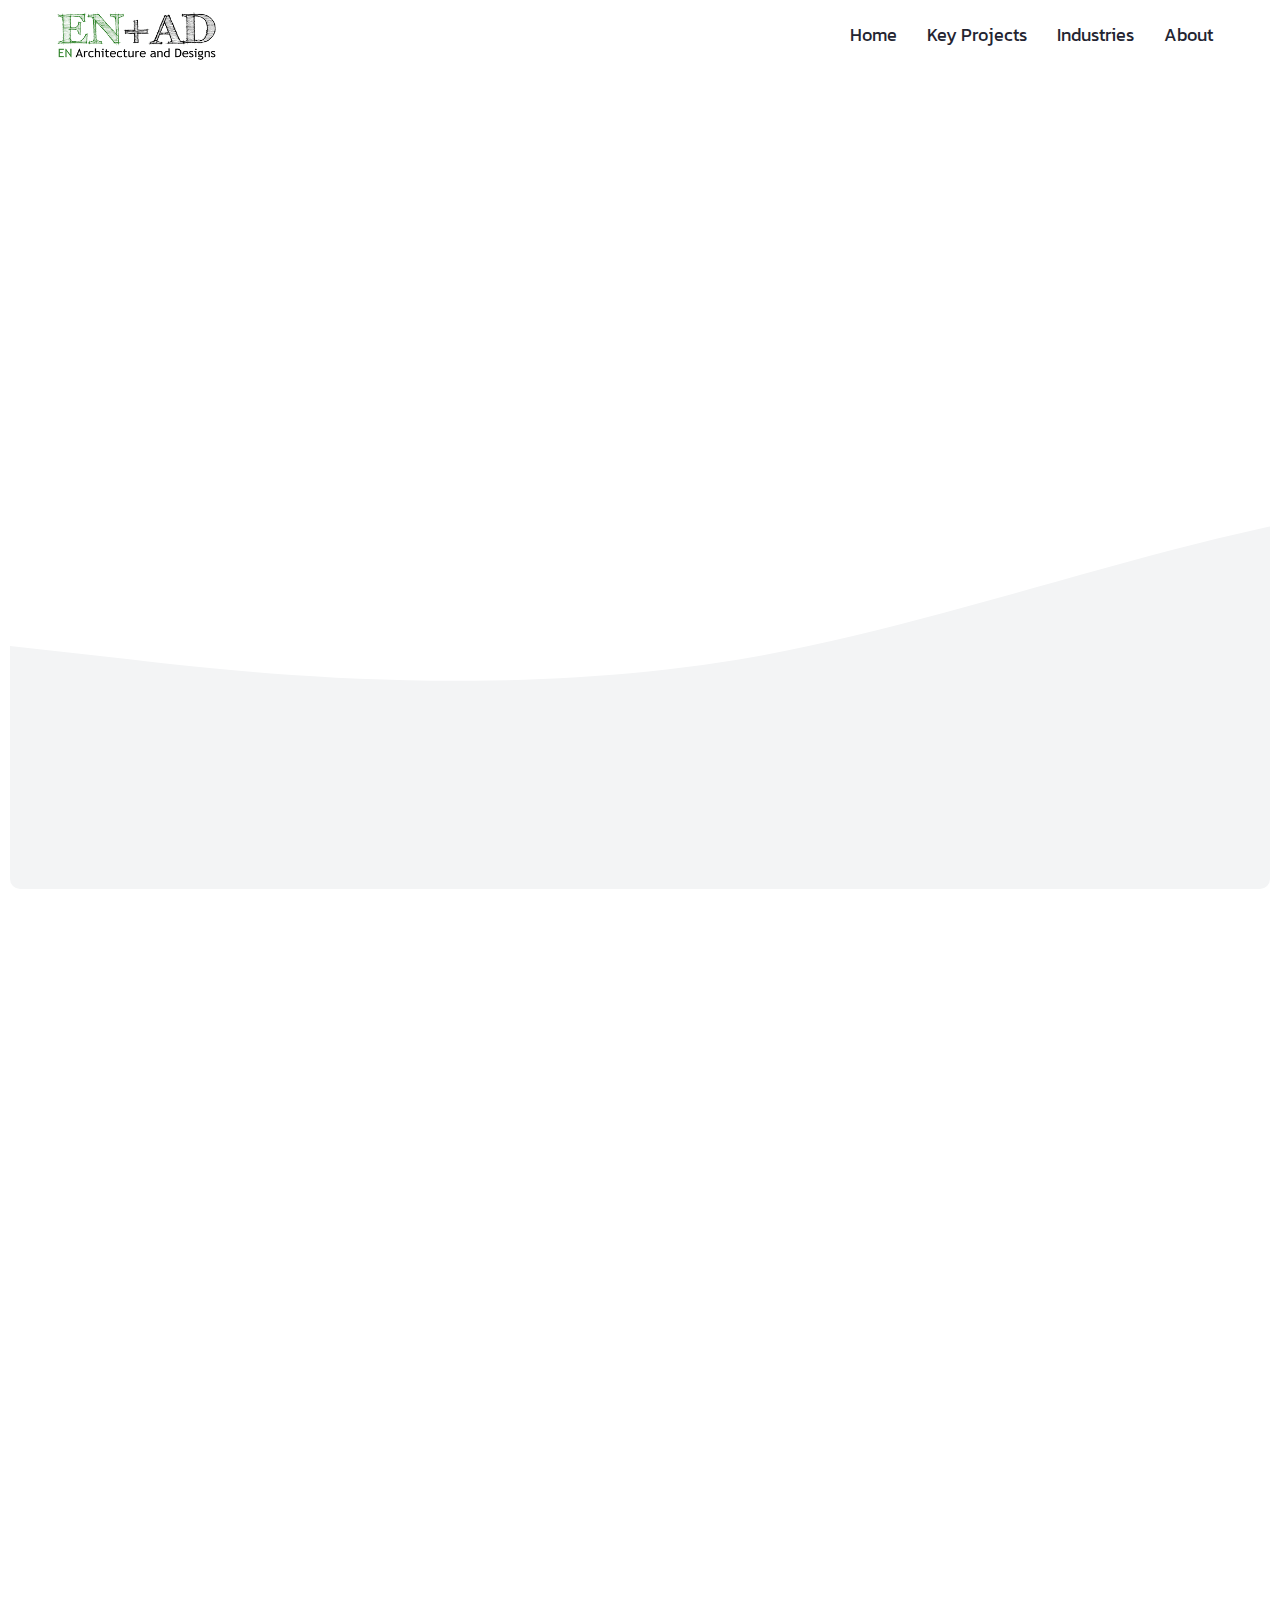
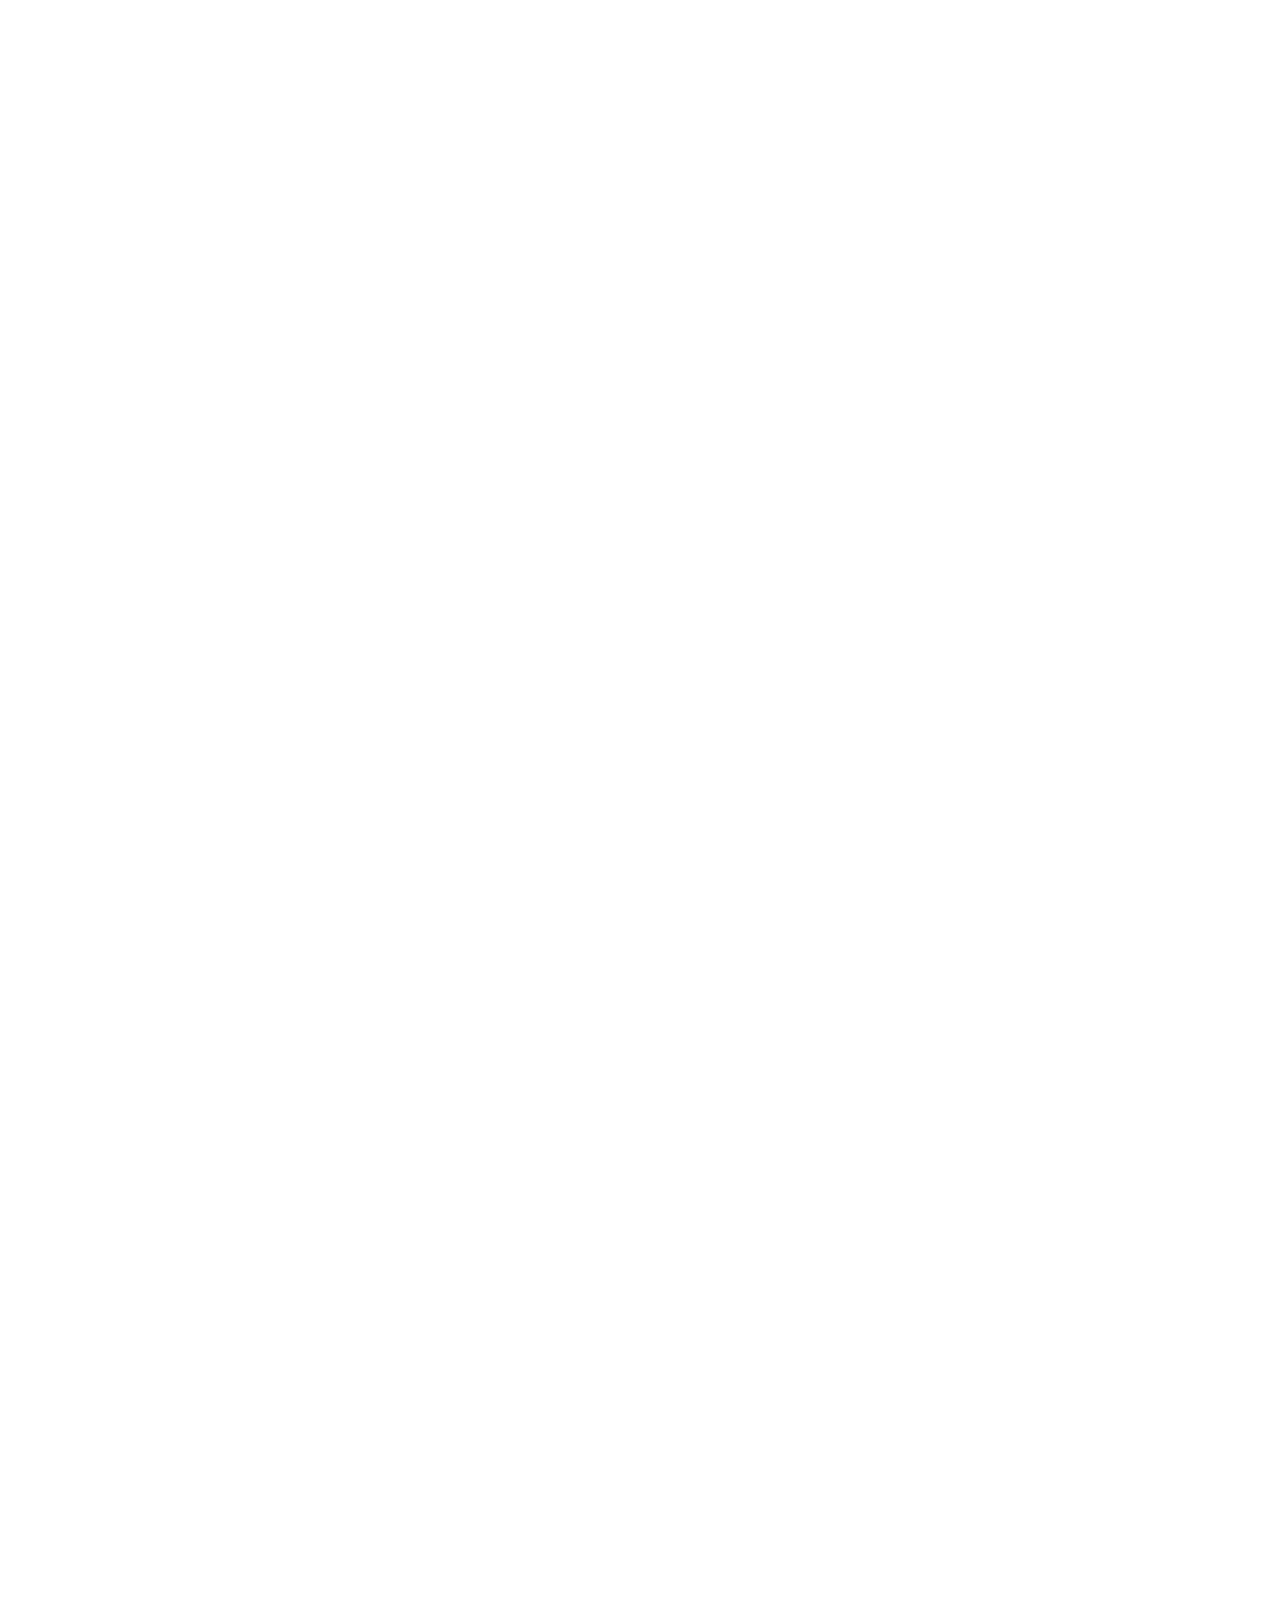
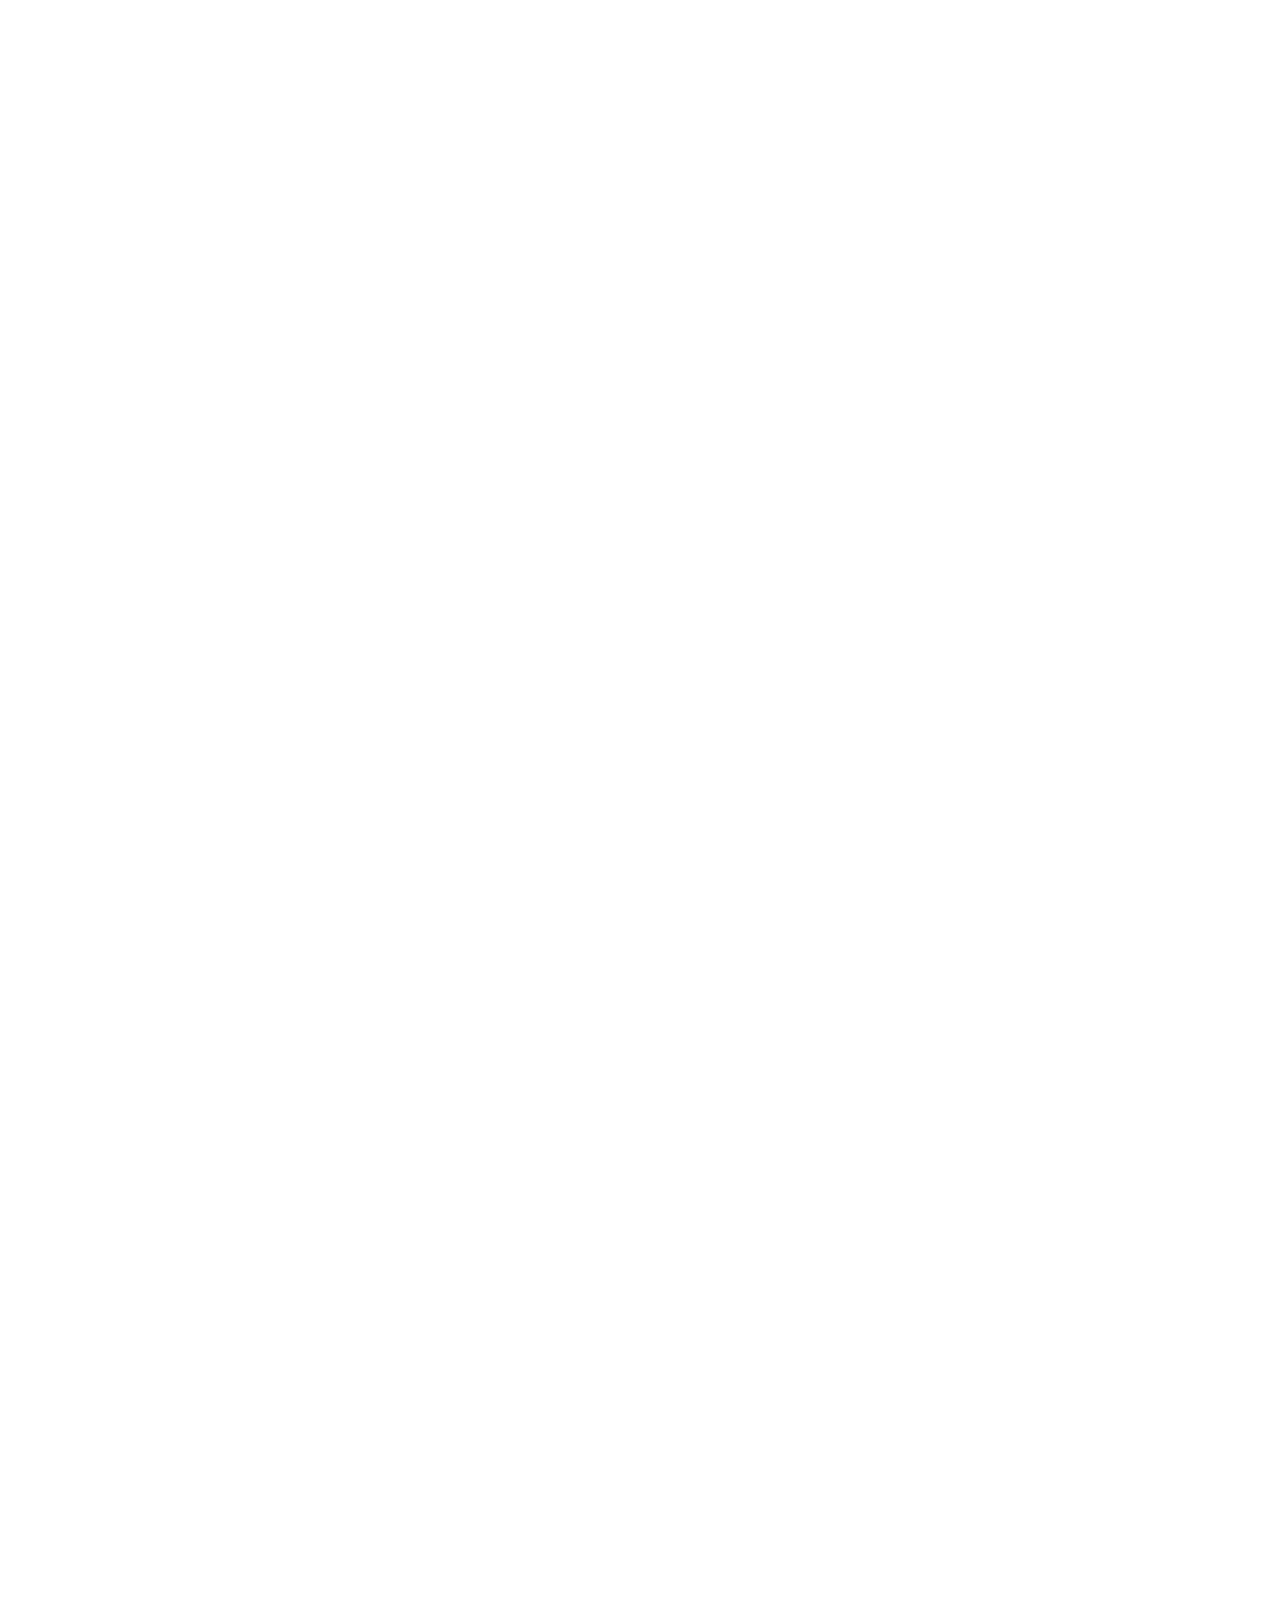
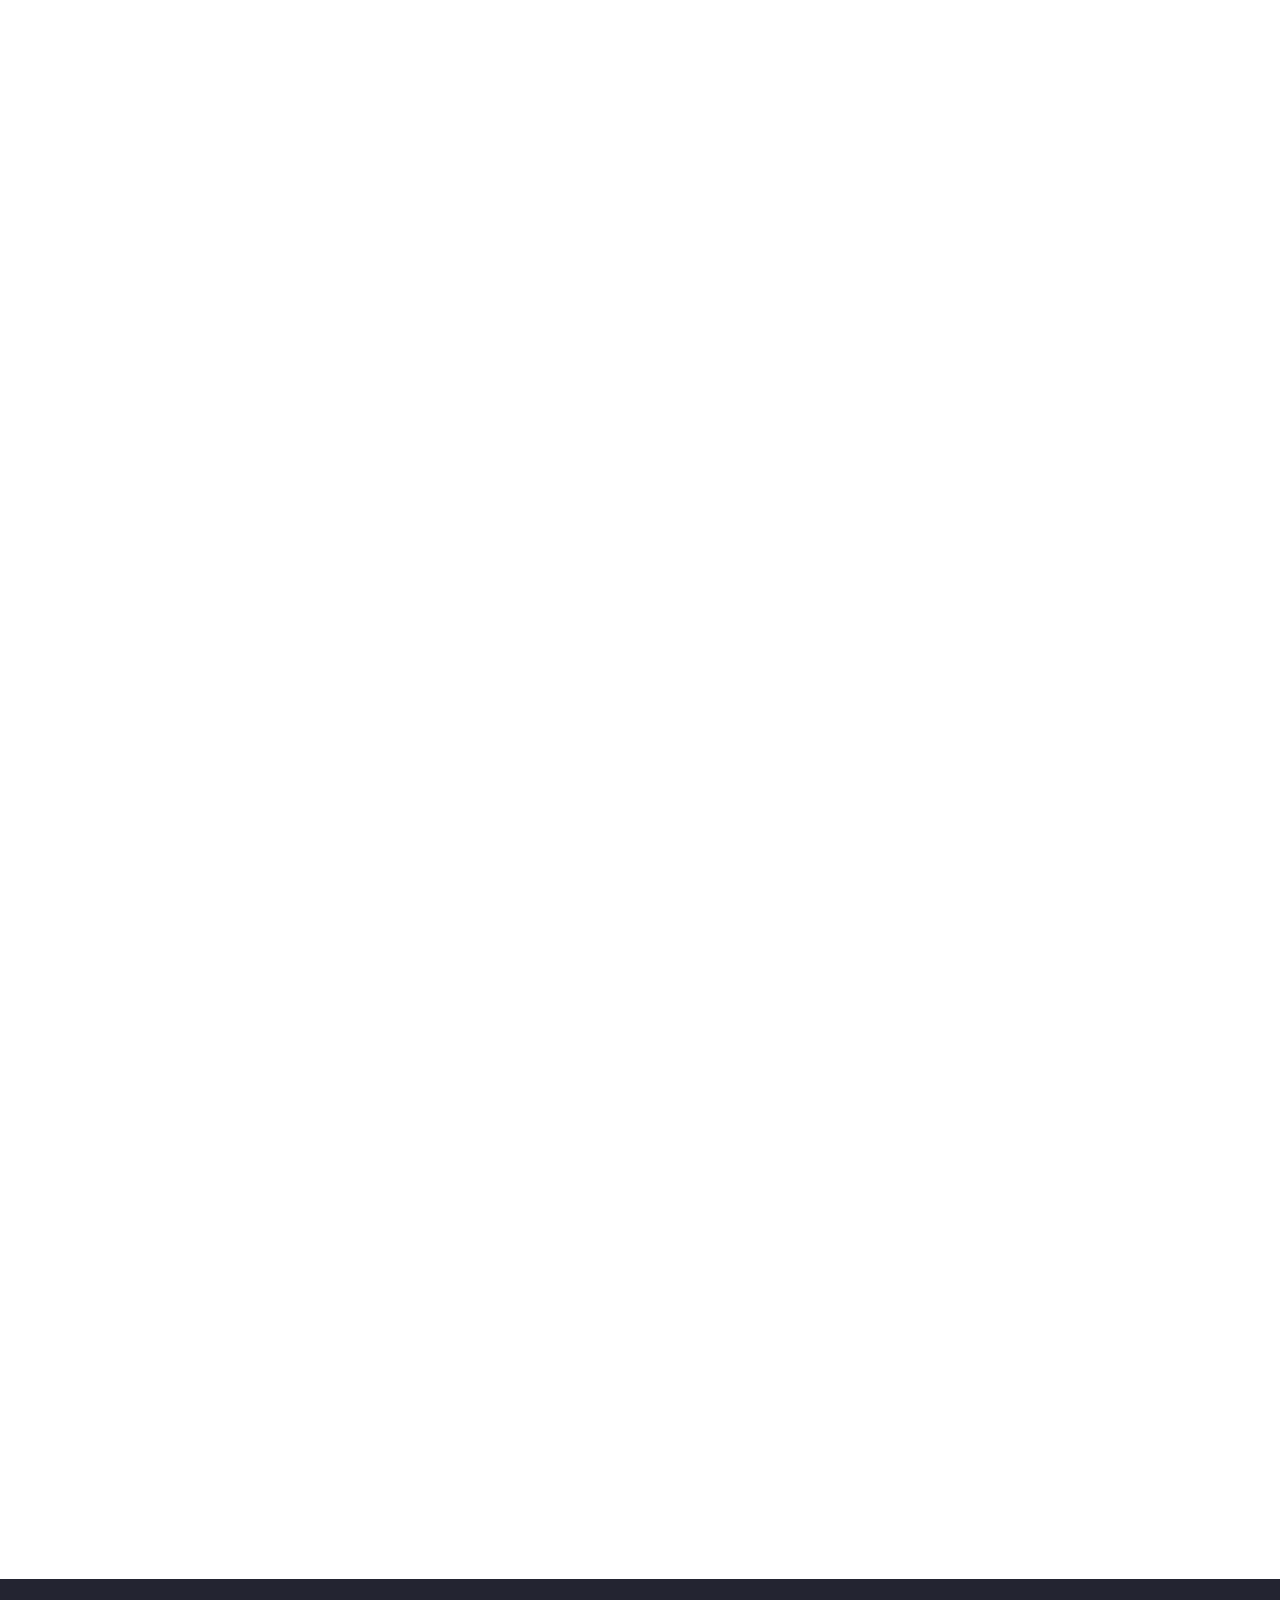
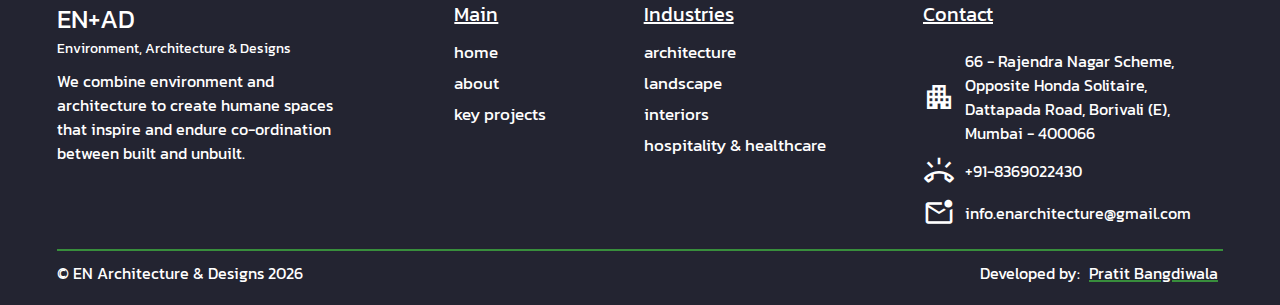
<file: index.html>
<!DOCTYPE html>
<html lang="en">
<head>
    <meta charset="UTF-8">
    <meta http-equiv="X-UA-Compatible" content="IE=edge">
    <meta name="viewport" content="width=device-width, initial-scale=1.0">

    <!-- Primary Meta Tags -->
    <meta name="title" content="EN+AD - EN Architecture & Designs" />
    <meta name="description" content="We combine environment and architecture to create humane spaces that inspire and endure co-ordination between built and un-built." />

    <!-- Open Graph / Facebook -->
    <meta property="og:type" content="website" />
    <meta property="og:url" content="https://enarchitecture.in/" />
    <meta property="og:title" content="EN+AD - EN Architecture & Designs" />
    <meta property="og:description" content="We combine environment and architecture to create humane spaces that inspire and endure co-ordination between built and un-built." />
    <meta property="og:image" content="https://enarchitecture.in/assets/meta_image.jpeg">
    <meta property="og:image:secure_url" content="https://secure.enarchitecture.in/assets/meta_image.jpeg" />
    <meta property="og:image:type" content="image/jpeg" />

    <!-- Twitter -->
    <meta property="twitter:card" content="summary_large_image" />
    <meta property="twitter:url" content="https://enarchitecture.in/" />
    <meta property="twitter:title" content="EN+AD - EN Architecture & Designs" />
    <meta property="twitter:description" content="We combine environment and architecture to create humane spaces that inspire and endure co-ordination between built and un-built." />
    <meta property="twitter:image" content="https://enarchitecture.in/assets/meta_image.jpeg" />

    <!-- google icons -->
    <link rel="stylesheet" href="https://fonts.googleapis.com/css2?family=Material+Symbols+Outlined:opsz,wght,FILL,GRAD@24,200,0,0" />

    <!-- google fonts -->
    <link rel="preconnect" href="https://fonts.googleapis.com">
    <link rel="preconnect" href="https://fonts.gstatic.com" crossorigin>
    
    <link href="https://fonts.googleapis.com/css2?family=Kanit:wght@300;400;500;600;700&display=swap" rel="stylesheet">

    <!-- css -->
    <link rel="shortcut icon" href="assets/favicon.png" type="image/x-icon">
    <link rel="stylesheet" href="main.css">
    <title>EN+AD</title>
</head>
<body>
    <!-- header -->
    <header>
        <div class="container header_container">
            <!-- logo -->
            <a href="index.html" class="logo_wrap">
                <!-- <p class="logo">EN+AD</p>
                <p class="logo_full">Environment, Architecture & Designs</p> -->
                <img class="logo" src="assets/enad-logo.png" alt="">
            </a>
            <!-- mobile menu btn -->
            <div class="mobile_menu_btn">
                <span class="material-symbols-outlined mob_menu_icon menu_open_icon show_mob_icon">view_cozy</span>
                <span class="material-symbols-outlined mob_menu_icon menu_close_icon">design_services</span>
            </div>
            <!-- main navigation -->
            <div class="navigation">
                <a href="index.html" class="nav_links">Home</a>
                <a class="nav_links nav_key_projects">Key Projects</a>
                <a class="nav_links nav_industries">Industries</a>
                <a href="about.html" class="nav_links">About</a>
            </div>
        </div>
    </header>
    <!-- hero -->
    <section class="hero_wrap">
        <div class="hero">
            <div class="container hero_container">
                <div class="atf_content">
                    <p class="hero_head">
                        We combine environment and architecture to create humane spaces that inspire and endure co-ordination between built and un-built.
                    </p>
                    <a class="hero_cta">key projects</a>
                </div>
                <div class="atf_image">
                    <img src="assets/atf-backgrounds/atf_image_v3.svg" alt="">
                </div>
            </div>
        </div>
    </section>
    <!-- industries -->
    <section class="industries" id="industries">
        <div class="container">
            <div class="industry_card_wrap">
                <!-- industry card -->
                <a href="architecture.html" class="industry_card">
                    <img src="assets/industries_cover/architecture.jpeg" class="industry_image" alt="">
                    <div class="industry_overlay"></div>
                    <p class="industry_name">architecture</p>
                    <span class="industry_cta">
                        <span class="material-symbols-outlined industry_cta_arrow">
                            arrow_forward
                        </span>
                    </span>
                </a>
                <!-- industry card -->
                <a href="landscape.html" class="industry_card">
                    <img src="assets/industries_cover/landscape.jpeg" class="industry_image" alt="">
                    <div class="industry_overlay"></div>
                    <p class="industry_name">landscape</p>
                    <span class="industry_cta">
                        <span class="material-symbols-outlined industry_cta_arrow">
                            arrow_forward
                        </span>
                    </span>
                </a>
                <!-- industry card -->
                <a href="interiors.html" class="industry_card">
                    <img src="assets/industries_cover/interior.jpeg" class="industry_image" alt="">
                    <div class="industry_overlay"></div>
                    <p class="industry_name">interiors</p>
                    <span class="industry_cta">
                        <span class="material-symbols-outlined industry_cta_arrow">
                            arrow_forward
                        </span>
                    </span>
                </a>
                <!-- industry card -->
                <a href="hospitality-healthcare.html" class="industry_card">
                    <img src="assets/industries_cover/hospitality.jpeg" class="industry_image" alt="">
                    <div class="industry_overlay"></div>
                    <p class="industry_name hospital_healthcare">hospitality & healthcare planning</p>
                    <span class="industry_cta">
                        <span class="material-symbols-outlined industry_cta_arrow">
                            arrow_forward
                        </span>
                    </span>
                </a>
            </div>
        </div>
    </section>
    <!-- key projects -->
    <section class="key_projects" id="keyProjects">
        <div class="container">
            <p class="key_projects_head">Key Projects</p>
            <div class="key_projects_wrap">
                <!-- key project -->
                <div class="key_project">

                    <div class="key_project_right">
                        <p class="key_project_name">RG-36</p>
                        <p class="key_project_time">Suraksha Smart City, <span class="kp_status">Completed</span></p>
                        <p class="key_project_desc">A unique recreational reservation ground nestled near an estuary.<br>At RG-36, we take pride in our commitment to preserving the environment.</p>

                        <div class="key_points v2_key_points">
                            <!-- key_point -->
                            <div class="key_point">
                                <span class="material-symbols-outlined">keyboard_double_arrow_right</span>
                                <p class="key_point_desc">landscape urbanism</p>
                            </div>
                            <!-- key_point -->
                            <div class="key_point">
                                <span class="material-symbols-outlined">keyboard_double_arrow_right</span>
                                <p class="key_point_desc">natural systems</p>
                            </div>
                            <!-- key_point -->
                            <div class="key_point">
                                <span class="material-symbols-outlined">keyboard_double_arrow_right</span>
                                <p class="key_point_desc">ecological sustainability</p>
                            </div>
                            <!-- key_point -->
                            <div class="key_point">
                                <span class="material-symbols-outlined">keyboard_double_arrow_right</span>
                                <p class="key_point_desc">native plants</p>
                            </div>
                            <!-- key_point -->
                            <div class="key_point">
                                <span class="material-symbols-outlined">keyboard_double_arrow_right</span>
                                <p class="key_point_desc">reduced artifical interventions</p>
                            </div>
                        </div>

                    </div>

                    <div class="key_project_left">
                        <img src="assets/key_projects/1_rg_36_v2.jpg" class="key_project_main_image" alt="">
                        
                    </div>
                </div>
                <!-- key project -->
                <div class="key_project">

                    <div class="key_project_right">
                        <p class="key_project_name"><span class="ongoing_project"></span>House on river edge</p>
                        <p class="key_project_time">Vikramgadh, design proposal ongoing</p>
                        <p class="key_project_desc">A bespoke bungalow for sports enthusiasts. The design instigates an unique living experience where the integration of design and nature creates a distinctive experience.</p>

                        <div class="key_points v2_key_points">
                            <!-- key_point -->
                            <div class="key_point">
                                <span class="material-symbols-outlined">keyboard_double_arrow_right</span>
                                <p class="key_point_desc">bold geometric plan</p>
                            </div>
                            <!-- key_point -->
                            <div class="key_point">
                                <span class="material-symbols-outlined">keyboard_double_arrow_right</span>
                                <p class="key_point_desc">natural elements</p>
                            </div>
                            <!-- key_point -->
                            <div class="key_point">
                                <span class="material-symbols-outlined">keyboard_double_arrow_right</span>
                                <p class="key_point_desc">tranquil retreat</p>
                            </div>
                            
                        </div>

                    </div>

                    <div class="key_project_left">
                        <img src="assets/key_projects/2_house_on_the_river_edge_v2.jpg" class="key_project_main_image" alt="">
                        
                    </div>
                </div>
                <!-- key project -->
                <div class="key_project">

                    <div class="key_project_right">
                        <p class="key_project_name"><span class="ongoing_project"></span>66-Downtown</p>
                        <p class="key_project_time">Borivali (E), Design proposal ongoing</p>
                        <p class="key_project_desc">A high-density Slum Rehabilitation Authority (SRA) utilitarian solution expertly created to foster community engagement and shared experiences.</p>

                        <div class="key_points v2_key_points">
                            <!-- key_point -->
                            <div class="key_point">
                                <span class="material-symbols-outlined">keyboard_double_arrow_right</span>
                                <p class="key_point_desc">modern design.</p>
                            </div>
                            <!-- key_point -->
                            <div class="key_point">
                                <span class="material-symbols-outlined">keyboard_double_arrow_right</span>
                                <p class="key_point_desc">cutting-edge technology</p>
                            </div>
                            <!-- key_point -->
                            <div class="key_point">
                                <span class="material-symbols-outlined">keyboard_double_arrow_right</span>
                                <p class="key_point_desc">elevated new living</p>
                            </div>
                            <!-- key_point -->
                            <div class="key_point">
                                <span class="material-symbols-outlined">keyboard_double_arrow_right</span>
                                <p class="key_point_desc">1200+ tenants</p>
                            </div>
                            
                        
                        </div>

                    </div>

                    <div class="key_project_left">
                        <img src="assets/key_projects/3_66_downtown_v2.jpg" class="key_project_main_image" alt="">
                        
                    </div>
                </div>
                <!-- key project -->
                <div class="key_project">

                    <div class="key_project_right">
                        <p class="key_project_name">Vivek Sewa Kendra</p>
                        <p class="key_project_time">Bhalivali, <span class="kp_status">Completed</span></p>
                        <p class="key_project_desc">A dedicated NGO, focused on advancing skill development initiatives for tribal communities near MMR.</p>

                        <div class="key_points v2_key_points">
                            <!-- key_point -->
                            <div class="key_point">
                                <span class="material-symbols-outlined">keyboard_double_arrow_right</span>
                                <p class="key_point_desc">traditional lifestyle preserved</p>
                            </div>
                            <!-- key_point -->
                            <div class="key_point">
                                <span class="material-symbols-outlined">keyboard_double_arrow_right</span>
                                <p class="key_point_desc">future proof</p>
                            </div>
                            <!-- key_point -->
                            <div class="key_point">
                                <span class="material-symbols-outlined">keyboard_double_arrow_right</span>
                                <p class="key_point_desc">rich cultural heritage</p>
                            </div>
                            
                        </div>

                    </div>

                    <div class="key_project_left">
                        <img src="assets/key_projects/4_vivek_seva_kendra_v2.jpg" class="key_project_main_image" alt="">
                        
                    </div>
                </div>
                <!-- key project -->
                <div class="key_project">

                    <div class="key_project_right">
                        <p class="key_project_name"><span class="ongoing_project"></span>Rakiya Hospital</p>
                        <p class="key_project_time">Nallasopara (W), Design/ MEP Consultants Ongoing</p>
                        <p class="key_project_desc">A state-of-an-art Orthopadeic facility center. We combined functionality and aesthetics to create an environment that fosters optimal healthcare and also aligns with the founder, Dr. F.Chinde's expert vision.</p>

                        <div class="key_points v2_key_points">
                            <!-- key_point -->
                            <div class="key_point">
                                <span class="material-symbols-outlined">keyboard_double_arrow_right</span>
                                <p class="key_point_desc">Modern & Aesthetic</p>
                            </div>
                            <!-- key_point -->
                            <div class="key_point">
                                <span class="material-symbols-outlined">keyboard_double_arrow_right</span>
                                <p class="key_point_desc">Efficient space utilization</p>
                            </div>
                            <!-- key_point -->
                            <div class="key_point">
                                <span class="material-symbols-outlined">keyboard_double_arrow_right</span>
                                <p class="key_point_desc">ENAD excellence</p>
                            </div>
                            
                        </div>

                    </div>

                    <div class="key_project_left">
                        <img src="assets/key_projects/5_rakiya_hospital_v2.jpg" class="key_project_main_image" alt="">
                        
                    </div>
                </div>
                <!-- key project -->
                <div class="key_project">

                    <div class="key_project_right">
                        <p class="key_project_name">Dream sports complex</p>
                        <p class="key_project_time">Bandra (E), <span class="kp_status">Design Proposal Complete</span></p>
                        <p class="key_project_desc">Multi-storied complex designed with XAR studios to offer a panaromic view of the city skyline for activities at the highest level. This is a testament to our principles of modern urban living with an active lifestyle.</p>

                        <div class="key_points v2_key_points">
                            <!-- key_point -->
                            <div class="key_point">
                                <span class="material-symbols-outlined">keyboard_double_arrow_right</span>
                                <p class="key_point_desc">modern urban living style</p>
                            </div>
                            <!-- key_point -->
                            <div class="key_point">
                                <span class="material-symbols-outlined">keyboard_double_arrow_right</span>
                                <p class="key_point_desc">future-proof</p>
                            </div>
                            <!-- key_point -->
                            <div class="key_point">
                                <span class="material-symbols-outlined">keyboard_double_arrow_right</span>
                                <p class="key_point_desc">efficient vertical design</p>
                            </div>
                            
                        </div>

                    </div>

                    <div class="key_project_left">
                        <img src="assets/key_projects/6_dream_11_v2.jpg" class="key_project_main_image" alt="">
                        
                    </div>
                </div>
                <!-- key project -->
                <div class="key_project">

                    <div class="key_project_right">
                        <p class="key_project_name">Coastal Villa</p>
                        <p class="key_project_time">Alibaug, <span class="kp_status">Completed</span></p>
                        <p class="key_project_desc">With meticulous attention to detail, this villa strikes a balance between tradition and innovation. Expressive design helps respond to nature and also a sense of contemporary elegance.</p>

                        <div class="key_points v2_key_points">
                            <!-- key_point -->
                            <div class="key_point">
                                <span class="material-symbols-outlined">keyboard_double_arrow_right</span>
                                <p class="key_point_desc">contextual design</p>
                            </div>
                            <!-- key_point -->
                            <div class="key_point">
                                <span class="material-symbols-outlined">keyboard_double_arrow_right</span>
                                <p class="key_point_desc">geometric layouts</p>
                            </div>
                            <!-- key_point -->
                            <div class="key_point">
                                <span class="material-symbols-outlined">keyboard_double_arrow_right</span>
                                <p class="key_point_desc">modern</p>
                            </div>
                            <!-- key_point -->
                            <div class="key_point">
                                <span class="material-symbols-outlined">keyboard_double_arrow_right</span>
                                <p class="key_point_desc">expressive</p>
                            </div>
                            
                        </div>

                    </div>

                    <div class="key_project_left">
                        <img src="assets/key_projects/7_coastal_villa_alibaug.jpeg" class="key_project_main_image" alt="">
                        
                    </div>
                </div>
            </div>
        </div>
    </section>
    <!-- footer -->
    <footer>
        <div class="container footer_container">
            <div class="footer_top">
                <!-- logo, info -->
                <div class="footer_logo_info">
                    <!-- logo -->
                    <a href="index.html" class="footer_logo_wrap">
                        <p class="footer_logo">EN+AD</p>
                        <p class="footer_logo_full">Environment, Architecture & Designs</p>
                    </a>
                    <p class="footer_info">We combine environment and architecture to create humane spaces that inspire and endure co-ordination between built and unbuilt.</p>
                </div>
                <!-- footer links -->
                <div class="footer_links_head_wrap">
                    <p class="footer_links_head">main</p>
                    <div class="footer_links">
                        <a href="index.html" class="footer_link">home</a>
                        <a href="about.html" class="footer_link">about</a>
                        <a href="#keyProjects" class="footer_link">key projects</a>
                    </div>
                </div>
                <!-- footer links -->
                <div class="footer_links_head_wrap">
                    <p class="footer_links_head">industries</p>
                    <div class="footer_links">
                        <a href="architecture.html" class="footer_link">architecture</a>
                        <a href="landscape.html" class="footer_link">landscape</a>
                        <a href="interiors.html" class="footer_link">interiors</a>
                        <a href="hospitality-healthcare.html" class="footer_link">hospitality & healthcare</a>
                    </div>
                </div>
                <!-- footer contact -->
                <div class="footer_contact">
                    <p class="footer_links_head">contact</p>
                    <div class="icon_contact">
                        <p class="material-symbols-outlined">apartment</p>
                        <a href="https://maps.app.goo.gl/gX93NnLEbZvh36Wt8" target="_blank" class="footer_contact_detail footer_address">
                            66 - Rajendra Nagar Scheme, Opposite Honda Solitaire, Dattapada Road, Borivali (E), Mumbai - 400066
                        </a>
                    </div>
                    <div class="icon_contact">
                        <p class="material-symbols-outlined">ring_volume</p>
                        <a href="tel:+91-8369022430" class="footer_contact_detail">+91-8369022430</a>
                    </div>
                    <div class="icon_contact">
                        <p class="material-symbols-outlined">mark_email_unread</p>
                        <a href="mailto:info.enarchitecture@gmail.com" class="footer_contact_detail">info.enarchitecture@gmail.com</a>
                    </div>
                </div>
            </div>
            <div class="footer_bottom">
                <!-- copyright social -->
                <div class="copyright_social">
                    <p class="company_details">&copy; EN Architecture & Designs
                        <script>document.write(new Date().getFullYear())</script>
                    </p>
                    <p class="developer">Developed by: <a class="developer_link" href="https://pratit.dev/" target="_blank">Pratit Bangdiwala</a></p>
                </div>
            </div>
        </div>
    </footer>
    <!-- mobile menu -->
    <div class="mobile_menu">
        <a href="index.html" class="mob_menu_link">Home</a>
        <a href="#keyProjects" class="mob_menu_link">Key Projects</a>
        <a class="industries_mob_link">Industries <span class="material-symbols-outlined more_links">arrow_right_alt</span></a>
        <a href="about.html" class="mob_menu_link">About</a>
    </div>
    <!-- industries mobile menu -->
    <div class="industries_mobile_menu">
        <span class="material-symbols-outlined go_back_indus">arrow_left_alt</span>
        <a href="architecture.html" class="mob_indus_link">Architecture</a>
        <a href="landscape.html" class="mob_indus_link">Landscape</a>
        <a href="interiors.html" class="mob_indus_link">Interiors</a>
        <a href="hospitality-healthcare.html" class="mob_indus_link">Hospitality & Healthcare</a>
    </div>
    <!-- sticky industries header -->
    <div class="sticky_industries">
        <a href="architecture.html" class="sticky_industry">Architecture</a>
        <a href="landscape.html" class="sticky_industry">Landscape</a>
        <a href="interiors.html" class="sticky_industry">Interiors</a>
        <a href= "hospitality-healthcare.html" class="sticky_industry">Hospitality & Healthcare Planning</a>
    </div>

    <!-- ********************************************************* -->
    <script src="js/main.js"></script>
</body>
</html>
</file>
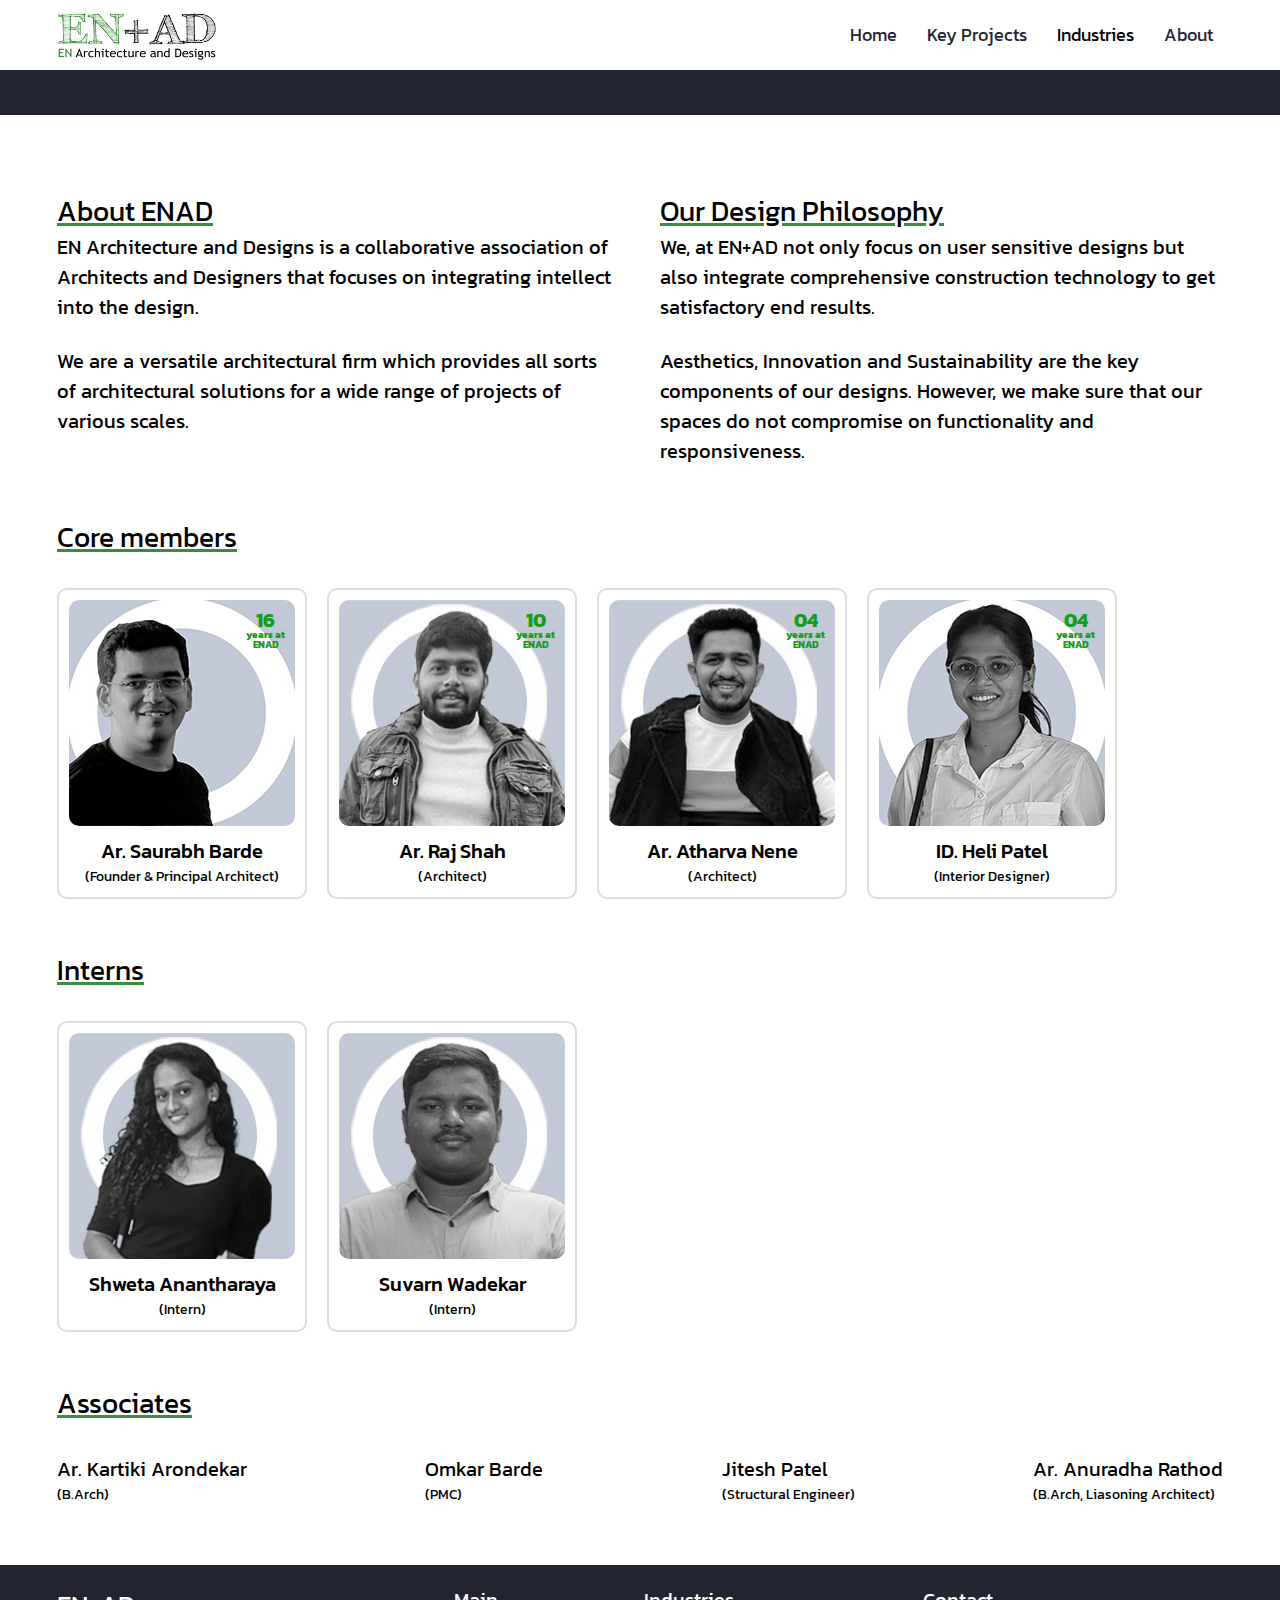
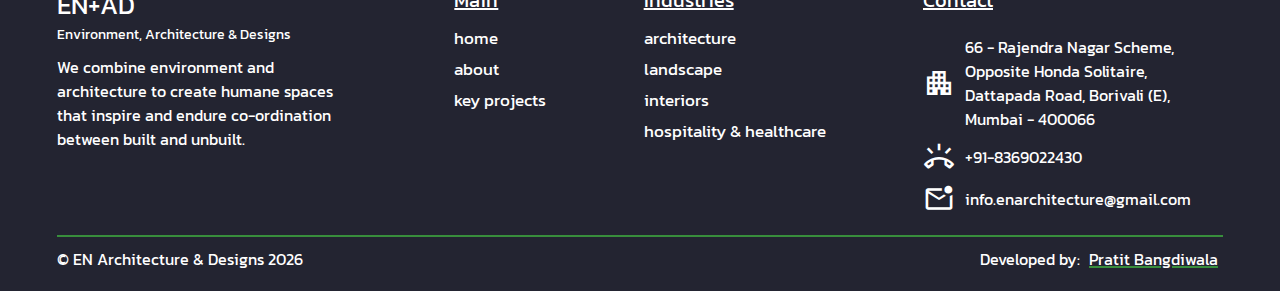
<file: about.html>
<!DOCTYPE html>
<html lang="en">
    <head>
        <meta charset="UTF-8">
        <meta http-equiv="X-UA-Compatible" content="IE=edge">
        <meta name="viewport" content="width=device-width, initial-scale=1.0">

        <!-- Primary Meta Tags -->
        <meta name="title" content="EN+AD - EN Architecture & Designs" />
        <meta name="description" content="We combine environment and architecture to create humane spaces that inspire and endure co-ordination between built and un-built." />

        <!-- Open Graph / Facebook -->
        <meta property="og:type" content="website" />
        <meta property="og:url" content="https://enarchitecture.in/" />
        <meta property="og:title" content="EN+AD - EN Architecture & Designs" />
        <meta property="og:description" content="We combine environment and architecture to create humane spaces that inspire and endure co-ordination between built and un-built." />
        <meta property="og:image" content="https://enarchitecture.in/assets/industries_internal/interiors/high_enad_residential/5_bunglow_at_ambivali.jpg" />

        <!-- Twitter -->
        <meta property="twitter:card" content="summary_large_image" />
        <meta property="twitter:url" content="https://enarchitecture.in/" />
        <meta property="twitter:title" content="EN+AD - EN Architecture & Designs" />
        <meta property="twitter:description" content="We combine environment and architecture to create humane spaces that inspire and endure co-ordination between built and un-built." />
        <meta property="twitter:image" content="https://enarchitecture.in/assets/industries_internal/interiors/high_enad_residential/5_bunglow_at_ambivali.jpg" />

        <!-- google icons -->
        <link rel="stylesheet" href="https://fonts.googleapis.com/css2?family=Material+Symbols+Outlined:opsz,wght,FILL,GRAD@20..48,100..700,0..1,-50..200" />
        
        <!-- google fonts -->
        <link rel="preconnect" href="https://fonts.googleapis.com">
        <link rel="preconnect" href="https://fonts.gstatic.com" crossorigin>
        <!-- <link href="https://fonts.googleapis.com/css2?family=Inter:wght@400;700&display=swap" rel="stylesheet"> -->
        <!-- <link href="https://fonts.googleapis.com/css2?family=Rubik:wght@400;700&display=swap" rel="stylesheet"> -->
        <link href="https://fonts.googleapis.com/css2?family=Kanit:wght@400;500;600&display=swap" rel="stylesheet">

        <!-- css -->
        <link rel="shortcut icon" href="assets/favicon.png" type="image/x-icon">
        <link rel="stylesheet" href="main.css">
        <title>About - EN+AD</title>
    </head>
<body class="category_page">
    <!-- header -->
    <header class="category_head">
        <div class="container header_container">
            <!-- logo -->
            <a href="index.html" class="logo_wrap">
                <!-- <p class="logo">EN+AD</p>
                <p class="logo_full">Environment, Architecture & Designs</p> -->
                <img class="logo" src="assets/enad-logo.png" alt="">
            </a>
            <!-- mobile menu btn -->
            <div class="mobile_menu_btn">
                <span class="material-symbols-outlined mob_menu_icon menu_open_icon show_mob_icon">view_cozy</span>
                <span class="material-symbols-outlined mob_menu_icon menu_close_icon">design_services</span>
            </div>
            <!-- main navigation -->
            <div class="navigation">
                <a href="index.html" class="nav_links">Home</a>
                <a href="index.html#keyProjects" class="nav_links">Key Projects</a>
                <div class="internal_industries">
                    industries
                    <div class="industries_links">
                        <a href="architecture.html" class="industry_links">architecture</a>
                        <a href="landscape.html" class="industry_links">landscape</a>
                        <a href="interiors.html" class="industry_links">interiors</a>
                        <a href="hospitality-healthcare.html" class="industry_links">hospitality & healthcare</a>
                    </div>
                </div>
                <!-- <a href="index.html#industries" class="nav_links nav_industries">Industries</a> -->
                <a href="about.html" class="nav_links">About</a>
            </div>
        </div>
    </header>
    <!-- left name -->
    <div class="category_name_wrap">
        <p class="category_name category_project_head">About ENAD</p>
    </div>
    <div class="container about_container project_wrap_position">
        <div class="about_main_text_wrap">
            <div class="about_main">
                <p class="about_main_head">About ENAD</p>
                <p class="about_text">
                    EN Architecture and Designs is a collaborative association of Architects and Designers that focuses on integrating intellect into the design.
                </p>
                <br>
                <p class="about_text">
                    We are a versatile architectural firm which provides all sorts of architectural solutions for a wide range of projects of various scales.
                </p>
            </div>
            <div class="about_main">
                <p class="about_main_head">Our Design Philosophy</p>
                <p class="about_text">
                    We, at EN+AD not only focus on user sensitive designs but also integrate comprehensive construction technology to get satisfactory end results.
                </p>
                <br>
                <p class="about_text">
                    Aesthetics, Innovation and Sustainability are the key components of our designs. However, we make sure that our spaces do not compromise on functionality and responsiveness.
                </p>
            </div>
        </div>
        <!-- core members -->
        <div class="team_head_cards">
            <p class="about_main_head core_members_head">Core members</p>
            <div class="team_cards">
                <!-- team card -->
                <div class="team_card">
                    <img src="assets/about/saurabh_barde.jpg" class="member_photo" alt="">
                    <p class="member_name">Ar. Saurabh Barde</p>
                    <p class="member_role">(Founder & Principal Architect)</p>
                    <p class="member_enad"><span class="enad_time">16</span><br>years at<br> ENAD</p>
                    <!-- <p class="member_exp">5 years experience</p> -->
                </div>
                <!-- team card -->
                <div class="team_card">
                    <img src="assets/about/raj_shah.jpeg" class="member_photo" alt="">
                    <p class="member_name">Ar. Raj Shah </p>
                    <p class="member_role">(Architect)</p>
                    <p class="member_enad"><span class="enad_time">10</span><br>years at<br> ENAD</p>
                    <!-- <p class="member_exp">5 years experience</p> -->
                </div>
                <!-- team card -->
                <div class="team_card">
                    <img src="assets/about/atharva_nene.jpeg" class="member_photo" alt="">
                    <p class="member_name">Ar. Atharva Nene</p>
                    <p class="member_role">(Architect)</p>
                    <p class="member_enad"><span class="enad_time">04</span><br>years at<br> ENAD</p>
                    <!-- <p class="member_exp">5 years experience</p> -->
                </div>
                <!-- team card -->
                <div class="team_card">
                    <img src="assets/about/heli_patel.jpg" class="member_photo" alt="">
                    <p class="member_name">ID. Heli Patel </p>
                    <p class="member_role">(Interior Designer)</p>
                    <p class="member_enad"><span class="enad_time">04</span><br>years at<br> ENAD</p>
                    <!-- <p class="member_exp">5 years experience</p> -->
                </div>
            </div>
        </div>
        <!-- interns -->
        <div class="team_head_cards">
            <p class="about_main_head core_members_head">Interns</p>
            <div class="team_cards intern_cards">
                <!-- team card -->
                <div class="team_card">
                    <img src="assets/about/interns/shweta_anantharaya.jpeg" class="member_photo" alt="">
                    <p class="member_name">Shweta Anantharaya</p>
                    <p class="member_role">(Intern)</p>
                    <!-- <p class="member_enad"><span class="enad_time">03</span><br>years at<br> ENAD</p> -->
                    <!-- <p class="member_exp">5 years experience</p> -->
                </div>
                <!-- team card -->
                <div class="team_card">
                    <img src="assets/about/interns/suvarn_wadekar.jpeg" class="member_photo" alt="">
                    <p class="member_name">Suvarn Wadekar</p>
                    <p class="member_role">(Intern)</p>
                    <!-- <p class="member_enad"><span class="enad_time">03</span><br>years at<br> ENAD</p> -->
                    <!-- <p class="member_exp">5 years experience</p> -->
                </div>
                <!-- team card -->
                <div class="team_card">
                    <!-- <img src="assets/about/interns/suvarn_wadekar.jpeg" class="member_photo" alt=""> -->
                    <!-- <p class="member_name">Suvarn Wadekar</p> -->
                    <!-- <p class="member_role">(Intern)</p> -->
                    <!-- <p class="member_enad"><span class="enad_time">03</span><br>years at<br> ENAD</p> -->
                    <!-- <p class="member_exp">5 years experience</p> -->
                </div>
                <!-- team card -->
                <div class="team_card">
                    <!-- <img src="assets/about/interns/suvarn_wadekar.jpeg" class="member_photo" alt=""> -->
                    <!-- <p class="member_name">Suvarn Wadekar</p> -->
                    <!-- <p class="member_role">(Intern)</p> -->
                    <!-- <p class="member_enad"><span class="enad_time">03</span><br>years at<br> ENAD</p> -->
                    <!-- <p class="member_exp">5 years experience</p> -->
                </div>
            </div>
        </div>
        <!-- associates -->
        <div class="team_associates">
            <p class="about_main_head associates_head">Associates</p>
            <div class="associates_wrap">
                <!-- associate -->
                <div class="associate">
                    <p class="associate_name">Ar. Kartiki Arondekar</p>
                    <p class="associate_role">(B.Arch)</p>
                </div>
                <!-- associate -->
                <div class="associate">
                    <p class="associate_name">Omkar Barde</p>
                    <p class="associate_role">(PMC)</p>
                </div>
                <!-- associate -->
                <div class="associate">
                    <p class="associate_name">Jitesh Patel</p>
                    <p class="associate_role">(Structural Engineer)</p>
                </div>
                <!-- associate -->
                <div class="associate">
                    <p class="associate_name">Ar. Anuradha Rathod</p>
                    <p class="associate_role">(B.Arch, Liasoning Architect)</p>
                </div>
            </div>
        </div>
    </div>
    <!-- footer -->
    <footer>
        <div class="container footer_container">
            <div class="footer_top">
                <!-- logo, info -->
                <div class="footer_logo_info">
                    <!-- logo -->
                    <a href="index.html" class="footer_logo_wrap">
                        <p class="footer_logo">EN+AD</p>
                        <p class="footer_logo_full">Environment, Architecture & Designs</p>
                    </a>
                    <p class="footer_info">We combine environment and architecture to create humane spaces that inspire and endure co-ordination between built and unbuilt.</p>
                </div>
                <!-- footer links -->
                <div class="footer_links_head_wrap">
                    <p class="footer_links_head">main</p>
                    <div class="footer_links">
                        <a href="index.html" class="footer_link">home</a>
                        <a href="about.html" class="footer_link">about</a>
                        <a href="index.html#keyProjects" class="footer_link">key projects</a>
                    </div>
                </div>
                <!-- footer links -->
                <div class="footer_links_head_wrap">
                    <p class="footer_links_head">industries</p>
                    <div class="footer_links">
                        <a href="architecture.html" class="footer_link">architecture</a>
                        <a href="landscape.html" class="footer_link">landscape</a>
                        <a href="interiors.html" class="footer_link">interiors</a>
                        <a href="hospitality-healthcare.html" class="footer_link">hospitality & healthcare</a>
                    </div>
                </div>
                <!-- footer contact -->
                <div class="footer_contact">
                    <p class="footer_links_head">contact</p>
                    <div class="icon_contact">
                        <p class="material-symbols-outlined">apartment</p>
                        <a href="https://maps.app.goo.gl/gX93NnLEbZvh36Wt8" target="_blank" class="footer_contact_detail footer_address">
                            66 - Rajendra Nagar Scheme, Opposite Honda Solitaire, Dattapada Road, Borivali (E), Mumbai - 400066
                        </a>
                    </div>
                    <div class="icon_contact">
                        <p class="material-symbols-outlined">ring_volume</p>
                        <a href="tel:+91-8369022430" class="footer_contact_detail">+91-8369022430</a>
                    </div>
                    <div class="icon_contact">
                        <p class="material-symbols-outlined">mark_email_unread</p>
                        <a href="mailto:info.enarchitecture@gmail.com" class="footer_contact_detail">info.enarchitecture@gmail.com</a>
                    </div>
                </div>
            </div>
            <div class="footer_bottom">
                <!-- copyright social -->
                <div class="copyright_social">
                    <p class="company_details">&copy; EN Architecture & Designs
                        <script>document.write(new Date().getFullYear())</script>
                    </p>
                    <p class="developer">Developed by: <a class="developer_link" href="https://pratit.dev/" target="_blank">Pratit Bangdiwala</a></p>
                </div>
            </div>
        </div>
    </footer>
    <!-- mobile menu -->
    <div class="mobile_menu">
        <a href="index.html" class="mob_menu_link">Home</a>
        <a href="index.html#keyProjects" class="mob_menu_link">Key Projects</a>
        <a href="index.html#industries" class="mob_menu_link">Industries</a>
        <a href="about.html" class="mob_menu_link">About</a>
    </div>

    <!-- ********************************************************* -->
    <script src="js/about.js"></script>
</body>
</html>
</file>
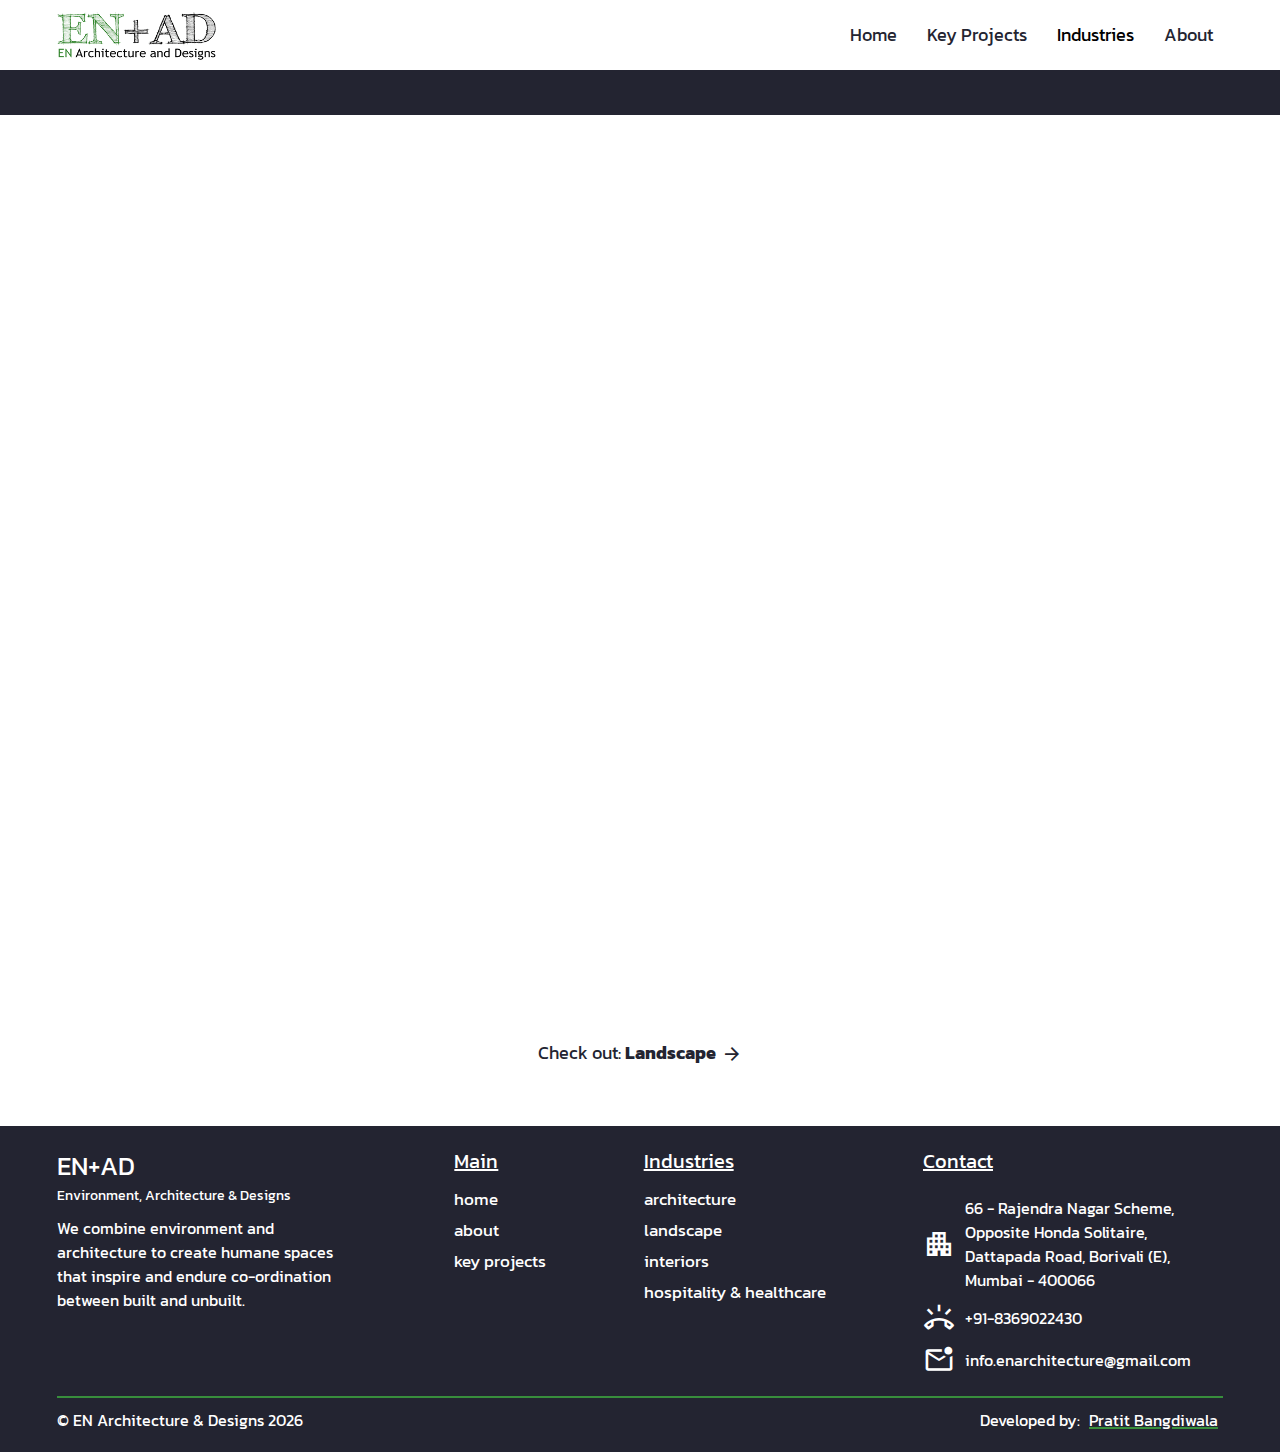
<file: architecture.html>
<!DOCTYPE html>
<html lang="en">
    <head>
        <meta charset="UTF-8">
        <meta http-equiv="X-UA-Compatible" content="IE=edge">
        <meta name="viewport" content="width=device-width, initial-scale=1.0">

        <!-- Primary Meta Tags -->
        <meta name="title" content="EN+AD - EN Architecture & Designs" />
        <meta name="description" content="We combine environment and architecture to create humane spaces that inspire and endure co-ordination between built and un-built." />

        <!-- Open Graph / Facebook -->
        <meta property="og:type" content="website" />
        <meta property="og:url" content="https://enarchitecture.in/" />
        <meta property="og:title" content="EN+AD - EN Architecture & Designs" />
        <meta property="og:description" content="We combine environment and architecture to create humane spaces that inspire and endure co-ordination between built and un-built." />
        <meta property="og:image" content="https://enarchitecture.in/assets/industries_internal/interiors/high_enad_residential/5_bunglow_at_ambivali.jpg" />

        <!-- Twitter -->
        <meta property="twitter:card" content="summary_large_image" />
        <meta property="twitter:url" content="https://enarchitecture.in/" />
        <meta property="twitter:title" content="EN+AD - EN Architecture & Designs" />
        <meta property="twitter:description" content="We combine environment and architecture to create humane spaces that inspire and endure co-ordination between built and un-built." />
        <meta property="twitter:image" content="https://enarchitecture.in/assets/industries_internal/interiors/high_enad_residential/5_bunglow_at_ambivali.jpg" />

        <!-- google icons -->
        <link rel="stylesheet" href="https://fonts.googleapis.com/css2?family=Material+Symbols+Outlined:opsz,wght,FILL,GRAD@20..48,100..700,0..1,-50..200" />
        
        <!-- google fonts -->
        <link rel="preconnect" href="https://fonts.googleapis.com">
        <link rel="preconnect" href="https://fonts.gstatic.com" crossorigin>
        <!-- <link href="https://fonts.googleapis.com/css2?family=Inter:wght@400;700&display=swap" rel="stylesheet"> -->
        <!-- <link href="https://fonts.googleapis.com/css2?family=Rubik:wght@400;700&display=swap" rel="stylesheet"> -->
        <link href="https://fonts.googleapis.com/css2?family=Kanit:wght@400;600&display=swap" rel="stylesheet">

        <!-- css -->
        <link rel="shortcut icon" href="assets/favicon.png" type="image/x-icon">
        <link rel="stylesheet" href="main.css">
        <title>Architecture - EN+AD</title>
    </head>
<body class="category_page">

    <!-- header -->
    <header class="category_head">
        <div class="container header_container">
            <!-- logo -->
            <a href="index.html" class="logo_wrap">
                <!-- <p class="logo">EN+AD</p>
                <p class="logo_full">Environment, Architecture & Designs</p> -->
                <img class="logo" src="assets/enad-logo.png" alt="">
            </a>
            <!-- mobile menu btn -->
            <div class="mobile_menu_btn">
                <span class="material-symbols-outlined mob_menu_icon menu_open_icon show_mob_icon">view_cozy</span>
                <span class="material-symbols-outlined mob_menu_icon menu_close_icon">design_services</span>
            </div>
            <!-- main navigation -->
            <div class="navigation">
                <a href="index.html" class="nav_links">Home</a>
                <a href="index.html#keyProjects" class="nav_links">Key Projects</a>
                <div class="internal_industries">
                    industries
                    <div class="industries_links">
                        <a href="architecture.html" class="industry_links">architecture</a>
                        <a href="landscape.html" class="industry_links">landscape</a>
                        <a href="interiors.html" class="industry_links">interiors</a>
                        <a href="hospitality-healthcare.html" class="industry_links">hospitality & healthcare</a>
                    </div>
                </div>
                <!-- <a href="index.html#industries" class="nav_links nav_industries">Industries</a> -->
                <a href="about.html" class="nav_links">About</a>
            </div>
            
        </div>
    </header>
    <!-- mobile menu -->
    <div class="mobile_menu category_mobile_menu">
        <a href="index.html" class="mob_menu_link">Home</a>
        <a href="index.html#keyProjects" class="mob_menu_link">Key Projects</a>
        <a href="index.html#industries" class="mob_menu_link">Industries</a>
        <a href="about.html" class="mob_menu_link">About</a>
    </div>
    <!-- projects name -->
    <div class="category_name_wrap">
        <p class="category_name category_project_head">Architecture Projects</p>
    </div>
    <!-- industry tabs -->
    <div class="container industry_tabs">
        <p class="industry_tab industryTabActive" data-name="project1">high rise development</p>
        <p class="industry_tab" data-name="project2">individual houses</p>
        <p class="industry_tab" data-name="project3">others</p>
    </div>
    <!-- on scroll industry tabs -->
    <div class="scroll_industry_tabs">
        <p class="scroll_industry_tab industryTabActive" data-name="project1">high rise development</p>
        <p class="scroll_industry_tab" data-name="project2">individual houses</p>
        <p class="scroll_industry_tab" data-name="project3">others</p>
    </div>
    <!-- project 1 cards -->
    <div class="container project_cards_wrap project_wrap_active" data-name="project1">
        <!-- project card -->
        <div class="project_card">
            <div class="project_card_inside">
                <div class="project_card_front">
                    <img src="assets/industries_internal/architecture/high_rise/6_tep_village.jpeg" class="project_image" alt="">
                </div>
                <div class="project_card_back">
                    <p class="project_name">EKATMA</p>
                    <p class="project_desc"><span class="project_detail">Scope:</span> Architectural design</p>
                    <p class="project_desc"><span class="project_detail">Client:</span> Truly Creative Developers</p>
                    <p class="project_desc"><span class="project_detail">Year:</span> 2021-2024</p>
                    <p class="project_desc"><span class="project_detail">Area:</span> 48,000 sq.ft. approx</p>
                    <p class="project_desc"><span class="project_detail">Location:</span> Andheri (W)</p>
                </div>
            </div>
        </div>
        <!-- project card -->
        <div class="project_card">
            <div class="project_card_inside">
                <div class="project_card_front">
                    <img src="assets/industries_internal/architecture/high_rise/3_66_downtown.jpeg" class="project_image" alt="">
                </div>
                <div class="project_card_back">
                    <p class="project_name">66 Downtown</p>
                    <p class="project_desc"><span class="project_detail">Scope:</span> Architectural design</p>
                    <p class="project_desc"><span class="project_detail">Client:</span> Truly Creative Developers</p>
                    <p class="project_desc"><span class="project_detail">Year:</span> 2015-Ongoing</p>
                    <p class="project_desc"><span class="project_detail">Area:</span> 1.5L sq.m. approx</p>
                    <p class="project_desc"><span class="project_detail">Location:</span> Rajendra Nagar, Borivali (E)</p>
                </div>
            </div>
        </div>
        <!-- project card -->
        <div class="project_card">
            <div class="project_card_inside">
                <div class="project_card_front">
                    <img src="assets/industries_internal/architecture/high_rise/4_shivprabha.jpeg" class="project_image" alt="">
                </div>
                <div class="project_card_back">
                    <p class="project_name">Shree Sthaneshwar Krupa</p>
                    <p class="project_desc"><span class="project_detail">Scope:</span> Architectural design</p>
                    <p class="project_desc"><span class="project_detail">Client:</span> Shivprabha</p>
                    <p class="project_desc"><span class="project_detail">Year:</span> 2015-Ongoing</p>
                    <p class="project_desc"><span class="project_detail">Area:</span> 64000 sq.ft. approx</p>
                    <p class="project_desc"><span class="project_detail">Location:</span> Kandivali (W)</p>
                </div>
            </div>
        </div>
        <!-- project card -->
        <div class="project_card">
            <div class="project_card_inside">
                <div class="project_card_front">
                    <img src="assets/industries_internal/architecture/high_rise/5_triveni.jpeg" class="project_image" alt="">
                </div>
                <div class="project_card_back">
                    <p class="project_name">Triveni CHS</p>
                    <p class="project_desc"><span class="project_detail">Scope:</span> Architectural design</p>
                    <p class="project_desc"><span class="project_detail">Client:</span> Triveni CHS</p>
                    <p class="project_desc"><span class="project_detail">Year:</span> 2022-Ongoing</p>
                    <p class="project_desc"><span class="project_detail">Area:</span> 85000 sq.ft. approx</p>
                    <p class="project_desc"><span class="project_detail">Location:</span> Andheri (W)</p>
                    <p class="project_desc"><span class="collab_partner">Collab partner:</span> Shri Arch Consultants</p>
                </div>
            </div>
        </div>
        <!-- project card -->
        <div class="project_card">
            <div class="project_card_inside">
                <div class="project_card_front">
                    <img src="assets/industries_internal/architecture/high_rise/2_hariniwas.jpeg" class="project_image" alt="">
                </div>
                <div class="project_card_back">
                    <p class="project_name">Hari Niwas</p>
                    <p class="project_desc"><span class="project_detail">Scope:</span> Architectural design</p>
                    <p class="project_desc"><span class="project_detail">Client:</span> Toral Raj Developers</p>
                    <p class="project_desc"><span class="project_detail">Year:</span> 2023-Ongoing</p>
                    <p class="project_desc"><span class="project_detail">Area:</span> 15000 sq.ft approx</p>
                    <p class="project_desc"><span class="project_detail">Location:</span> Borivali (E)</p>
                </div>
            </div>
        </div>
        <!-- project card -->
        <div class="project_card">
            <div class="project_card_inside">
                <div class="project_card_front">
                    <img src="assets/industries_internal/architecture/high_rise/7_sai_laxmi.jpeg" class="project_image" alt="">
                </div>
                <div class="project_card_back">
                    <p class="project_name">Sai Laxmi</p>
                    <p class="project_desc"><span class="project_detail">Scope:</span> Architectural design</p>
                    <p class="project_desc"><span class="project_detail">Client:</span> Sai Laxmi CHS </p>
                    <p class="project_desc"><span class="project_detail">Year:</span> 2021-Ongoing</p>
                    <p class="project_desc"><span class="project_detail">Area:</span> 12000 sq.ft. approx</p>
                    <p class="project_desc"><span class="project_detail">Location:</span> Dahisar (W)</p>
                </div>
            </div>
        </div>
        <!-- project card -->
        <div class="project_card">
            <div class="project_card_inside">
                <div class="project_card_front">
                    <img src="assets/industries_internal/architecture/high_rise/8_babhai_naka.jpeg" class="project_image" alt="">
                </div>
                <div class="project_card_back">
                    <p class="project_name">Laxmi Vishnu</p>
                    <p class="project_desc"><span class="project_detail">Scope:</span> Architectural design</p>
                    <p class="project_desc"><span class="project_detail">Client:</span> Krypton Group</p>
                    <p class="project_desc"><span class="project_detail">Year:</span> 2021-Ongoing</p>
                    <p class="project_desc"><span class="project_detail">Area:</span> 15000 sq.ft. approx</p>
                    <p class="project_desc"><span class="project_detail">Location:</span> Borivali (W)</p>
                </div>
            </div>
        </div>
    </div>
    <!-- project 2 cards -->
    <div class="container project_cards_wrap" data-name="project2">
        <!-- project card -->
        <div class="project_card">
            <div class="project_card_inside">
                <div class="project_card_front">
                    <img src="assets/industries_internal/architecture/individual_houses/1_house_on_levels.jpeg" class="project_image" alt="">
                </div>
                <div class="project_card_back">
                    <p class="project_name">House on Levels</p>
                    <p class="project_desc"><span class="project_detail">Scope:</span> Architectural design</p>
                    <p class="project_desc"><span class="project_detail">Client:</span> Mr. Pradeep</p>
                    <p class="project_desc"><span class="project_detail">Year:</span> Completed</p>
                    <p class="project_desc"><span class="project_detail">Area:</span> 1200 sq.ft.</p>
                    <p class="project_desc"><span class="project_detail">Location:</span> Belgaum, Karnataka</p>
                </div>
            </div>
        </div>
        <!-- project card -->
        <div class="project_card">
            <div class="project_card_inside">
                <div class="project_card_front">
                    <img src="assets/industries_internal/architecture/individual_houses/4_house_on_the_river_edge.jpeg" class="project_image" alt="">
                </div>

                <div class="project_card_back">
                    <p class="project_name">House on the river edge</p>
                    <p class="project_desc"><span class="project_detail">Scope:</span> Architectural design</p>
                    <p class="project_desc"><span class="project_detail">Client:</span> Mr. Vaibhav Thirani</p>
                    <p class="project_desc"><span class="project_detail">Year:</span> 2024-Ongoing</p>
                    <p class="project_desc"><span class="project_detail">Area:</span> 3940 sq.ft.</p>
                    <p class="project_desc"><span class="project_detail">Location:</span> Ambivali, Vikramgadh</p>
                </div>
            </div>
        </div>
        <!-- project card -->
        <div class="project_card">
            <div class="project_card_inside">
                <div class="project_card_front">
                    <img src="assets/industries_internal/architecture/individual_houses/3_sunny_tathele.jpeg" class="project_image" alt="">
                </div>

                <div class="project_card_back">
                    <p class="project_name">House in Saswad</p>
                    <p class="project_desc"><span class="project_detail">Scope:</span> Architectural design</p>
                    <p class="project_desc"><span class="project_detail">Client:</span> Mr. Sunny Tathele</p>
                    <p class="project_desc"><span class="project_detail">Year:</span> Completed</p>
                    <p class="project_desc"><span class="project_detail">Area:</span> 1850 sq.ft.</p>
                    <p class="project_desc"><span class="project_detail">Location:</span> Saswad, Pune</p>
                </div>
            </div>
        </div>
        <!-- project card -->
        <div class="project_card">
            <div class="project_card_inside">
                <div class="project_card_front">
                    <img src="assets/industries_internal/architecture/individual_houses/2_shahapur_villa.jpeg" class="project_image" alt="">
                </div>
                <div class="project_card_back">
                    <p class="project_name">Shahpur Villa</p>
                    <p class="project_desc"><span class="project_detail">Scope:</span> Architectural design</p>
                    <p class="project_desc"><span class="project_detail">Client:</span> Sunny Tathele</p>
                    <p class="project_desc"><span class="project_detail">Year:</span> 2017</p>
                    <p class="project_desc"><span class="project_detail">Area:</span> 800 sq.ft. (prototype)</p>
                    <p class="project_desc"><span class="project_detail">Location:</span> Shahpur, Maharashtra</p>
                </div>
            </div>
        </div>
        <!-- project card -->
        <div class="project_card">
            <div class="project_card_inside">
                <div class="project_card_front">
                    <img src="assets/industries_internal/architecture/individual_houses/5_house_in_parbhani.jpeg" class="project_image" alt="">
                </div>

                <div class="project_card_back">
                    <p class="project_name">House in Parbhani</p>
                    <p class="project_desc"><span class="project_detail">Scope:</span> Architectural design</p>
                    <p class="project_desc"><span class="project_detail">Client:</span> Private client</p>
                    <p class="project_desc"><span class="project_detail">Year:</span> 2024</p>
                    <p class="project_desc"><span class="project_detail">Area:</span> 1250 sq.ft.</p>
                    <p class="project_desc"><span class="project_detail">Location:</span> Parbhani, Maharashtra</p>
                </div>
            </div>
        </div>
        <!-- project card -->
        <div class="project_card">
            <div class="project_card_inside">
                <div class="project_card_front">
                    <img src="assets/industries_internal/architecture/individual_houses/6_vegurla_house.jpeg" class="project_image" alt="">
                </div>
                <div class="project_card_back">
                    <p class="project_name">Vengurla House</p>
                    <p class="project_desc"><span class="project_detail">Scope:</span> Architectural design</p>
                    <p class="project_desc"><span class="project_detail">Client:</span> Mr. Satish Deepnaik</p>
                    <p class="project_desc"><span class="project_detail">Year:</span> 2013-2014</p>
                    <p class="project_desc"><span class="project_detail">Area:</span> 1100 sq.ft.</p>
                    <p class="project_desc"><span class="project_detail">Location:</span> Vengurla</p>
                </div>
            </div>
        </div>
        <!-- project card -->
        <div class="project_card">
            <div class="project_card_inside">
                <div class="project_card_front">
                    <img src="assets/industries_internal/architecture/individual_houses/7_house_in_baroda.jpeg" class="project_image" alt="">
                </div>
                <div class="project_card_back">
                    <p class="project_name">House in Baroda</p>
                    <p class="project_desc"><span class="project_detail">Scope:</span> Architectural design</p>
                    <p class="project_desc"><span class="project_detail">Client:</span> Private</p>
                    <p class="project_desc"><span class="project_detail">Year:</span> 2014</p>
                    <p class="project_desc"><span class="project_detail">Area:</span> 1575 sq.ft.</p>
                    <p class="project_desc"><span class="project_detail">Location:</span> Baroda, Gujarat</p>
                </div>
            </div>
        </div>
        <!-- project card -->
        <div class="project_card">
            <div class="project_card_inside">
                <div class="project_card_front">
                    <img src="assets/industries_internal/architecture/individual_houses/8_house_in_dhule.jpeg" class="project_image" alt="">
                </div>
                <div class="project_card_back">
                    <p class="project_name">House in Dhule</p>
                    <p class="project_desc"><span class="project_detail">Scope:</span> Architectural design</p>
                    <p class="project_desc"><span class="project_detail">Client:</span> Private client</p>
                    <p class="project_desc"><span class="project_detail">Year:</span> 2015</p>
                    <p class="project_desc"><span class="project_detail">Area:</span> 1200 sq.ft.</p>
                    <p class="project_desc"><span class="project_detail">Location:</span> Dhule</p>
                </div>
            </div>
        </div>
        <!-- project card -->
        <div class="project_card">
            <div class="project_card_inside">
                <div class="project_card_front">
                    <img src="assets/industries_internal/architecture/individual_houses/9_house_in_kankavli.jpeg" class="project_image" alt="">
                </div>

                <div class="project_card_back">
                    <p class="project_name">House in Kankavli</p>
                    <p class="project_desc"><span class="project_detail">Scope:</span> Architectural design</p>
                    <p class="project_desc"><span class="project_detail">Client:</span> Mr. Sawant</p>
                    <p class="project_desc"><span class="project_detail">Year:</span> 2013</p>
                    <p class="project_desc"><span class="project_detail">Area:</span> 1650 sq.ft.</p>
                    <p class="project_desc"><span class="project_detail">Location:</span> Kankavli, Maharashtra</p>
                </div>
            </div>
        </div>
    </div>
    <!-- project 3 cards -->
    <div class="container project_cards_wrap" data-name="project3">
        <!-- project card -->
        <div class="project_card">
            <div class="project_card_inside">
                <div class="project_card_front">
                    <img src="assets/industries_internal/architecture/others/1_wada_factory.jpeg" class="project_image" alt="">
                </div>

                <div class="project_card_back">
                    <p class="project_name">Factory at Wada</p>
                    <p class="project_desc"><span class="project_detail">Scope:</span> Turn-key</p>
                    <p class="project_desc"><span class="project_detail">Client:</span> Atlas Commodities</p>
                    <p class="project_desc"><span class="project_detail">Year:</span> 2019-2024</p>
                    <p class="project_desc"><span class="project_detail">Area:</span> 24000 sq.ft.</p>
                    <p class="project_desc"><span class="project_detail">Location:</span> Wada</p>
                </div>
            </div>
        </div>
        <!-- project card -->
        <div class="project_card">
            <div class="project_card_inside">
                <div class="project_card_front">
                    <img src="assets/industries_internal/architecture/others/2_maxtech_industries.jpeg" class="project_image" alt="">
                </div>

                <div class="project_card_back">
                    <p class="project_name">Factory at Apple Industries</p>
                    <p class="project_desc"><span class="project_detail">Scope:</span> Façade design</p>
                    <p class="project_desc"><span class="project_detail">Client:</span> Maxtech Industries</p>
                    <p class="project_desc"><span class="project_detail">Year:</span> 2023 -2024</p>
                    <p class="project_desc"><span class="project_detail">Area:</span> 493 sq.mt.</p>
                    <p class="project_desc"><span class="project_detail">Location:</span> Nalasopara</p>
                </div>
            </div>
        </div>
        <!-- project card -->
        <div class="project_card">
            <div class="project_card_inside">
                <div class="project_card_front">
                    <img src="assets/industries_internal/architecture/others/3_times_of_india.jpeg" class="project_image" alt="">
                </div>

                <div class="project_card_back">
                    <p class="project_name">The Times Of India</p>
                    <p class="project_desc"><span class="project_detail">Scope:</span> Various</p>
                    <!-- <p class="project_desc"><span class="project_detail">Client:</span> Mr. Sawant</p>
                    <p class="project_desc"><span class="project_detail">Year:</span> 2013</p>
                    <p class="project_desc"><span class="project_detail">Area:</span> 1650 sq.ft.</p> -->
                    <p class="project_desc"><span class="project_detail">Location:</span> Malad (E)</p>
                </div>
            </div>
        </div>
        <!-- project card -->
        <div class="project_card">
            <div class="project_card_inside">
                <div class="project_card_front">
                    <img src="assets/industries_internal/architecture/others/4_jubilant_foodworks.jpeg" class="project_image" alt="">
                </div>

                <div class="project_card_back">
                    <p class="project_name">Landscape for Jubilant FoodWorks</p>
                    <p class="project_desc"><span class="project_detail">Scope:</span> Landscape design</p>
                    <p class="project_desc"><span class="project_detail">Client:</span> Jubilant FoodWorks</p>
                    <p class="project_desc"><span class="project_detail">Year:</span> 2020</p>
                    <p class="project_desc"><span class="project_detail">Area:</span> 4500 sq.ft.</p>
                    <p class="project_desc"><span class="project_detail">Location:</span> Vasai (E)</p>
                </div>
            </div>
        </div>
        
        <!-- project card -->
        <div class="project_card">
            <div class="project_card_inside">
                <div class="project_card_front">
                    <img src="assets/industries_internal/architecture/others/6_sun_city.jpeg" class="project_image" alt="">
                </div>

                <div class="project_card_back">
                    <p class="project_name">Suncity</p>
                    <p class="project_desc"><span class="project_detail">Scope:</span> Green Certification</p>
                    <p class="project_desc"><span class="project_detail">Client:</span> Suncity</p>
                    <p class="project_desc"><span class="project_detail">Year:</span> 2020</p>
                    <!-- <p class="project_desc"><span class="project_detail">Area:</span> 1650 sq.ft.</p> -->
                    <p class="project_desc"><span class="project_detail">Location:</span> Gurgaon</p>
                </div>
            </div>
        </div>
    </div>
    <!-- industry navigation -->
    <div class="industry_navigation">
        <a href="landscape.html" class="industry_nav_btn">Check out:&nbsp;<span class="industry_nav_name">landscape</span><span class="material-symbols-outlined industry_nav_arr">arrow_forward</span></a>
    </div>
    <!-- footer -->
    <footer>
        <div class="container footer_container">
            <div class="footer_top">
                <!-- logo, info -->
                <div class="footer_logo_info">
                    <!-- logo -->
                    <a href="index.html" class="footer_logo_wrap">
                        <p class="footer_logo">EN+AD</p>
                        <p class="footer_logo_full">Environment, Architecture & Designs</p>
                    </a>
                    <p class="footer_info">We combine environment and architecture to create humane spaces that inspire and endure co-ordination between built and unbuilt.</p>
                </div>
                <!-- footer links -->
                <div class="footer_links_head_wrap">
                    <p class="footer_links_head">main</p>
                    <div class="footer_links">
                        <a href="index.html" class="footer_link">home</a>
                        <a href="about.html" class="footer_link">about</a>
                        <a href="index.html#keyProjects" class="footer_link">key projects</a>
                    </div>
                </div>
                <!-- footer links -->
                <div class="footer_links_head_wrap">
                    <p class="footer_links_head">industries</p>
                    <div class="footer_links">
                        <a href="architecture.html" class="footer_link">architecture</a>
                        <a href="landscape.html" class="footer_link">landscape</a>
                        <a href="interiors.html" class="footer_link">interiors</a>
                        <a href="hospitality-healthcare.html" class="footer_link">hospitality & healthcare</a>
                    </div>
                </div>
                <!-- footer contact -->
                <div class="footer_contact">
                    <p class="footer_links_head">contact</p>
                    <div class="icon_contact">
                        <p class="material-symbols-outlined">apartment</p>
                        <a href="https://maps.app.goo.gl/gX93NnLEbZvh36Wt8" target="_blank" class="footer_contact_detail footer_address">
                            66 - Rajendra Nagar Scheme, Opposite Honda Solitaire, Dattapada Road, Borivali (E), Mumbai - 400066
                        </a>
                    </div>
                    <div class="icon_contact">
                        <p class="material-symbols-outlined">ring_volume</p>
                        <a href="tel:+91-8369022430" class="footer_contact_detail">+91-8369022430</a>
                    </div>
                    <div class="icon_contact">
                        <p class="material-symbols-outlined">mark_email_unread</p>
                        <a href="mailto:info.enarchitecture@gmail.com" class="footer_contact_detail">info.enarchitecture@gmail.com</a>
                    </div>
                </div>
            </div>
            <div class="footer_bottom">
                <!-- copyright social -->
                <div class="copyright_social">
                    <p class="company_details">&copy; EN Architecture & Designs
                        <script>document.write(new Date().getFullYear())</script>
                    </p>
                    <p class="developer">Developed by: <a class="developer_link" href="https://pratit.dev/" target="_blank">Pratit Bangdiwala</a></p>
                </div>
            </div>
        </div>
    </footer>

    <!-- ********************************************************* -->
    <script src="js/category.js"></script>
</body>
</html>
</file>
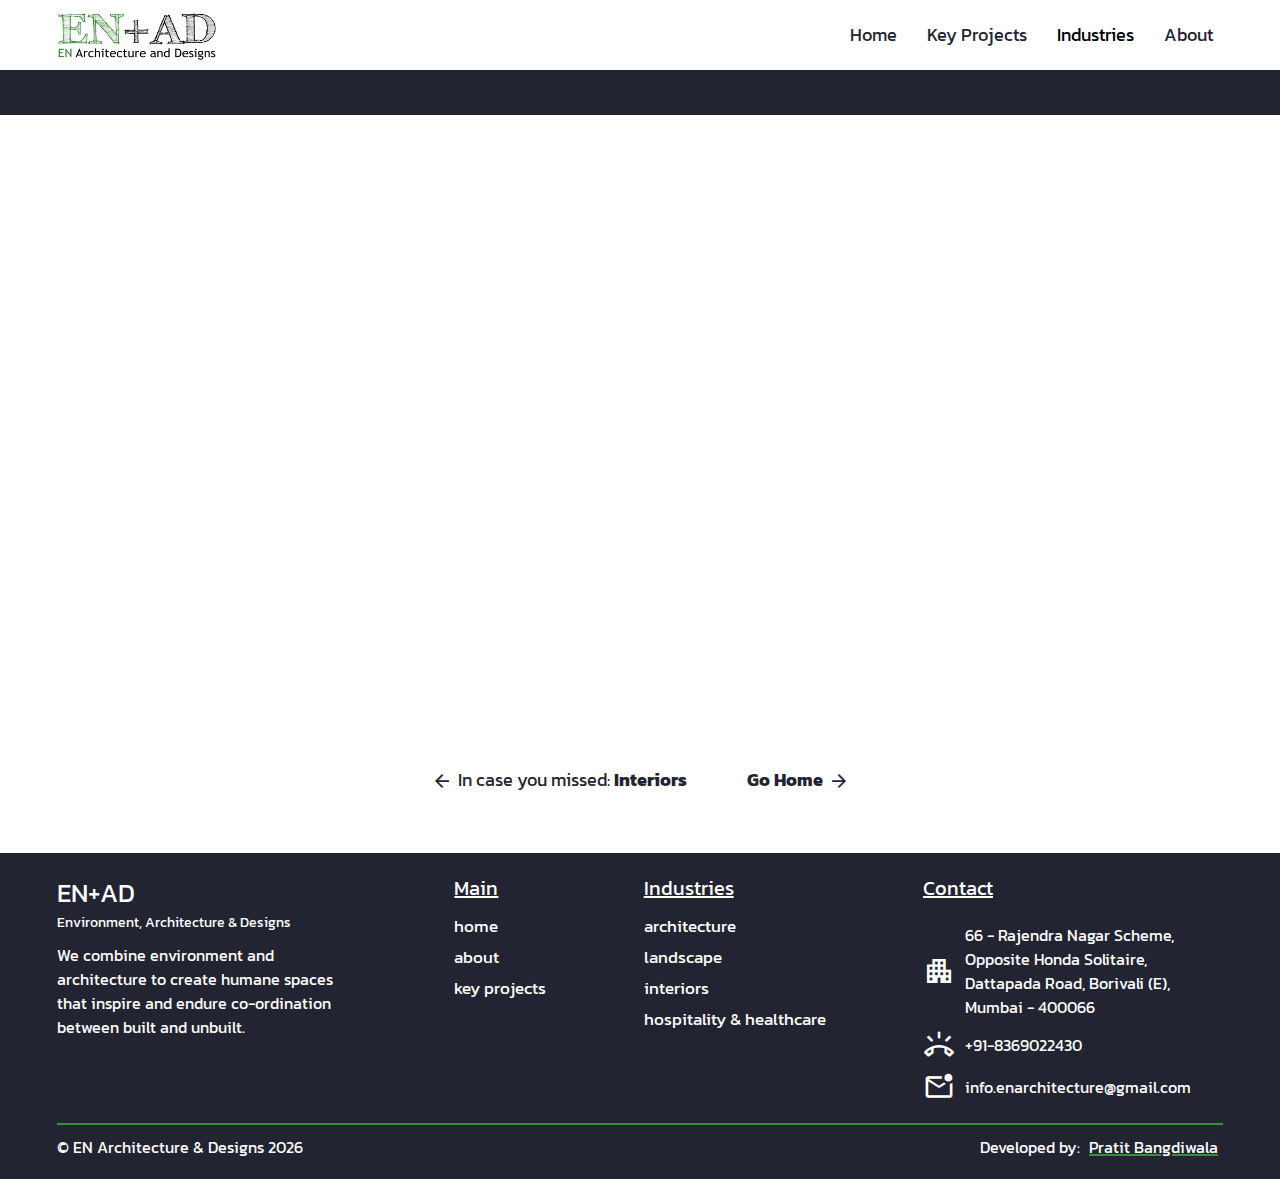
<file: hospitality-healthcare.html>
<!DOCTYPE html>
<html lang="en">
    <head>
        <meta charset="UTF-8">
        <meta http-equiv="X-UA-Compatible" content="IE=edge">
        <meta name="viewport" content="width=device-width, initial-scale=1.0">

        <!-- Primary Meta Tags -->
        <meta name="title" content="EN+AD - EN Architecture & Designs" />
        <meta name="description" content="We combine environment and architecture to create humane spaces that inspire and endure co-ordination between built and un-built." />

        <!-- Open Graph / Facebook -->
        <meta property="og:type" content="website" />
        <meta property="og:url" content="https://enarchitecture.in/" />
        <meta property="og:title" content="EN+AD - EN Architecture & Designs" />
        <meta property="og:description" content="We combine environment and architecture to create humane spaces that inspire and endure co-ordination between built and un-built." />
        <meta property="og:image" content="https://enarchitecture.in/assets/industries_internal/interiors/high_enad_residential/5_bunglow_at_ambivali.jpg" />

        <!-- Twitter -->
        <meta property="twitter:card" content="summary_large_image" />
        <meta property="twitter:url" content="https://enarchitecture.in/" />
        <meta property="twitter:title" content="EN+AD - EN Architecture & Designs" />
        <meta property="twitter:description" content="We combine environment and architecture to create humane spaces that inspire and endure co-ordination between built and un-built." />
        <meta property="twitter:image" content="https://enarchitecture.in/assets/industries_internal/interiors/high_enad_residential/5_bunglow_at_ambivali.jpg" />

        <!-- google icons -->
        <link rel="stylesheet" href="https://fonts.googleapis.com/css2?family=Material+Symbols+Outlined:opsz,wght,FILL,GRAD@20..48,100..700,0..1,-50..200" />
        
        <!-- google fonts -->
        <link rel="preconnect" href="https://fonts.googleapis.com">
        <link rel="preconnect" href="https://fonts.gstatic.com" crossorigin>
        <!-- <link href="https://fonts.googleapis.com/css2?family=Inter:wght@400;700&display=swap" rel="stylesheet"> -->
        <!-- <link href="https://fonts.googleapis.com/css2?family=Rubik:wght@400;700&display=swap" rel="stylesheet"> -->
        <link href="https://fonts.googleapis.com/css2?family=Kanit:wght@400;600&display=swap" rel="stylesheet">

        <!-- css -->
        <link rel="shortcut icon" href="assets/favicon.png" type="image/x-icon">
        <link rel="stylesheet" href="main.css">
        <title>Hospitality & Healthcare - EN+AD</title>
    </head>
<body class="category_page">

    <!-- header -->
    <header class="category_head">
        <div class="container header_container">
            <!-- logo -->
            <a href="index.html" class="logo_wrap">
                <!-- <p class="logo">EN+AD</p>
                <p class="logo_full">Environment, Architecture & Designs</p> -->
                <img class="logo" src="assets/enad-logo.png" alt="">
            </a>
            <!-- mobile menu btn -->
            <div class="mobile_menu_btn">
                <span class="material-symbols-outlined mob_menu_icon menu_open_icon show_mob_icon">view_cozy</span>
                <span class="material-symbols-outlined mob_menu_icon menu_close_icon">design_services</span>
            </div>
            <!-- main navigation -->
            <div class="navigation">
                <a href="index.html" class="nav_links">Home</a>
                <a href="index.html#keyProjects" class="nav_links">Key Projects</a>
                <div class="internal_industries">
                    industries
                    <div class="industries_links">
                        <a href="architecture.html" class="industry_links">architecture</a>
                        <a href="landscape.html" class="industry_links">landscape</a>
                        <a href="interiors.html" class="industry_links">interiors</a>
                        <a href="hospitality-healthcare.html" class="industry_links">hospitality & healthcare</a>
                    </div>
                </div>
                <!-- <a href="index.html#industries" class="nav_links nav_industries">Industries</a> -->
                <a href="about.html" class="nav_links">About</a>
            </div>
            
        </div>
    </header>
    <!-- left name -->
    <div class="category_name_wrap">
        <p class="category_name category_project_head hospitality_head">Hospitality & Healthcare Projects</p>
    </div>
    
    <!-- industry tabs -->
    <div class="container industry_tabs">
        <p class="industry_tab industryTabActive" data-name="project1">hospitality</p>
        <p class="industry_tab" data-name="project2">healthcare</p>
    </div>
    <!-- on scroll industry tabs -->
    <div class="scroll_industry_tabs">
        <p class="scroll_industry_tab industryTabActive" data-name="project1">hospitality</p>
        <p class="scroll_industry_tab" data-name="project2">healthcare</p>
    </div>
    <!-- project 1 cards -->
    <div class="container project_cards_wrap project_wrap_active" data-name="project1" >
        <!-- project card -->
        <div class="project_card">
            <div class="project_card_inside">
                <div class="project_card_front">
                    <img src="assets/industries_internal/hospitality_healthcare/hospitality/1_nehru_bhavan.jpeg" class="project_image" alt="">
                </div>
                <div class="project_card_back">
                    <p class="project_name">Nehru Bhavan</p>
                    <p class="project_desc"><span class="project_detail">Scope:</span> Conceptual idea</p>
                    <p class="project_desc"><span class="project_detail">Client:</span> Government of Maharashtra</p>
                    <p class="project_desc"><span class="project_detail">Year:</span> 2019, Completed</p>
                    <p class="project_desc"><span class="project_detail">Area:</span> 20,000 sq.ft.</p>
                    <p class="project_desc"><span class="project_detail">Location:</span> Aurangabad</p>
                    <p class="project_desc"><span class="collab_partner">Collab-partner:</span> Ar. Asif Sayed</p>
                </div>
            </div>
        </div>
        <!-- project card -->
        <div class="project_card">
            <div class="project_card_inside">
                <div class="project_card_front">
                    <img src="assets/industries_internal/hospitality_healthcare/hospitality/2_dream_11.jpeg" class="project_image" alt="">
                </div>

                <div class="project_card_back">
                    <p class="project_name">Dream Sports Complex</p>
                    <p class="project_desc"><span class="project_detail">Scope:</span> Conceptual idea</p>
                    <p class="project_desc"><span class="project_detail">Client:</span> Dream 11</p>
                    <p class="project_desc"><span class="project_detail">Year:</span> 2019, Completed</p>
                    <p class="project_desc"><span class="project_detail">Area:</span> 1,50,000 sq.ft.</p>
                    <p class="project_desc"><span class="project_detail">Location:</span> BKC, Bandra</p>
                    <p class="project_desc"><span class="collab_partner">Collab-partner:</span> Ar. Asif Sayed</p>
                </div>
            </div>
        </div>
        <!-- project card -->
        <div class="project_card">
            <div class="project_card_inside">
                <div class="project_card_front">
                    <img src="assets/industries_internal/hospitality_healthcare/hospitality/3_global_villas.jpeg" class="project_image" alt="">
                </div>
                <div class="project_card_back">
                    <p class="project_name">Global villas</p>
                    <p class="project_desc"><span class="project_detail">Scope:</span> Architectural design</p>
                    <p class="project_desc"><span class="project_detail">Client:</span> Mr. Rajiv Gupta</p>
                    <p class="project_desc"><span class="project_detail">Year:</span> 2021, Completed</p>
                    <p class="project_desc"><span class="project_detail">Area:</span> 11 acres</p>
                    <p class="project_desc"><span class="project_detail">Location:</span> Kamshet, Lonavala</p>
                </div>
            </div>
        </div>
        <!-- project card -->
        <div class="project_card">
            <div class="project_card_inside">
                <div class="project_card_front">
                    <img src="assets/industries_internal/hospitality_healthcare/hospitality/4_maad.jpeg" class="project_image" alt="">
                </div>
                <div class="project_card_back">
                    <p class="project_name">MAAD club</p>
                    <p class="project_desc"><span class="project_detail">Scope:</span> Conceptual idea</p>
                    <p class="project_desc"><span class="project_detail">Client:</span> MAAD</p>
                    <p class="project_desc"><span class="project_detail">Year:</span> 2021, Completed</p>
                    <p class="project_desc"><span class="project_detail">Area:</span> 6,000 sq.ft.</p>
                    <p class="project_desc"><span class="project_detail">Location:</span> Vasai (E)</p>
                </div>
            </div>
        </div>
        <!-- project card -->
        <div class="project_card">
            <div class="project_card_inside">
                <div class="project_card_front">
                    <img src="assets/industries_internal/hospitality_healthcare/hospitality/5_blue_waves.jpeg" class="project_image" alt="">
                </div>

                <div class="project_card_back">
                    <p class="project_name">Blue Waves resort</p>
                    <p class="project_desc"><span class="project_detail">Scope:</span> Architectural design</p>
                    <p class="project_desc"><span class="project_detail">Client:</span> Mr Samir Sawant</p>
                    <p class="project_desc"><span class="project_detail">Year:</span> 2023-2024, Completed</p>
                    <p class="project_desc"><span class="project_detail">Area:</span> 1742 sq.mt.</p>
                    <p class="project_desc"><span class="project_detail">Location:</span> Varsoli, Alibaug</p>
                </div>
            </div>
        </div>
        
    </div>
    <!-- project 2 cards -->
    <div class="container project_cards_wrap" data-name="project2">
        <!-- project card -->
        <div class="project_card">
            <div class="project_card_inside">
                <div class="project_card_front">
                    <img src="assets/industries_internal/hospitality_healthcare/healthcare/1_rakiya_hospital.jpeg" class="project_image" alt="">
                </div>
                <div class="project_card_back">
                    <p class="project_name">Rakiya Hospital</p>
                    <p class="project_desc"><span class="project_detail">Scope:</span> MEP consultants</p>
                    <p class="project_desc"><span class="project_detail">Client:</span> Dr. Farooq Chinde</p>
                    <p class="project_desc"><span class="project_detail">Year:</span> Ongoing</p>
                    <p class="project_desc"><span class="project_detail">Area:</span> 15,000 sq.ft.</p>
                    <p class="project_desc"><span class="project_detail">Location:</span> Nalasopara (W)</p>
                    <p class="project_desc"><span class="collab_partner">Collab-partner:</span> Ar. Harish Gehlot, Designs 3.14</p>
                </div>
            </div>
        </div>
        <!-- project card -->
        <div class="project_card">
            <div class="project_card_inside">
                <div class="project_card_front">
                    <img src="assets/industries_internal/hospitality_healthcare/healthcare/2_yadav_hospital.jpeg" class="project_image" alt="">
                </div>
                <div class="project_card_back">
                    <p class="project_name">Yadav hospital</p>
                    <p class="project_desc"><span class="project_detail">Scope:</span> Architectural design</p>
                    <p class="project_desc"><span class="project_detail">Client:</span> Dr. Suman Yadav</p>
                    <p class="project_desc"><span class="project_detail">Year:</span> Ongoing</p>
                    <p class="project_desc"><span class="project_detail">Area:</span> 250 sq.m</p>
                    <p class="project_desc"><span class="project_detail">Location:</span> Nalasopara (W)</p>
                </div>
            </div>
        </div>
        
        <div class="project_card">
            <div class="project_card_inside">
                <div class="project_card_front">
                    <img src="assets/industries_internal/hospitality_healthcare/healthcare/4_madhavbaug.jpeg" class="project_image" alt="">
                </div>
                <div class="project_card_back">
                    <p class="project_name">Madhavbaug clinic</p>
                    <p class="project_desc"><span class="project_detail">Scope:</span> Architectural design</p>
                    <p class="project_desc"><span class="project_detail">Client:</span> Madhavbaug Clinics</p>
                    <p class="project_desc"><span class="project_detail">Year:</span> Completed</p>
                    <p class="project_desc"><span class="project_detail">Area:</span> 2000 sq.ft.</p>
                    <p class="project_desc"><span class="project_detail">Location:</span> Charkop, Kandivali</p>
                </div>
            </div>
        </div>
        
    </div>
    <!-- industry navigation -->
    <div class="industry_navigation">
        <a href="interiors.html" class="industry_nav_btn"><span class="material-symbols-outlined industry_nav_arr_back">arrow_back</span>In case you missed:&nbsp;<span class="industry_nav_name">interiors</span></a>
        <a href="index.html" class="industry_nav_btn"><span class="industry_nav_name">go home</span><span class="material-symbols-outlined industry_nav_arr">arrow_forward</span></a>
    </div>
    <!-- footer -->
    <footer>
        <div class="container footer_container">
            <div class="footer_top">
                <!-- logo, info -->
                <div class="footer_logo_info">
                    <!-- logo -->
                    <a href="index.html" class="footer_logo_wrap">
                        <p class="footer_logo">EN+AD</p>
                        <p class="footer_logo_full">Environment, Architecture & Designs</p>
                    </a>
                    <p class="footer_info">We combine environment and architecture to create humane spaces that inspire and endure co-ordination between built and unbuilt.</p>
                </div>
                <!-- footer links -->
                <div class="footer_links_head_wrap">
                    <p class="footer_links_head">main</p>
                    <div class="footer_links">
                        <a href="index.html" class="footer_link">home</a>
                        <a href="about.html" class="footer_link">about</a>
                        <a href="index.html#keyProjects" class="footer_link">key projects</a>
                    </div>
                </div>
                <!-- footer links -->
                <div class="footer_links_head_wrap">
                    <p class="footer_links_head">industries</p>
                    <div class="footer_links">
                        <a href="architecture.html" class="footer_link">architecture</a>
                        <a href="landscape.html" class="footer_link">landscape</a>
                        <a href="interiors.html" class="footer_link">interiors</a>
                        <a href="hospitality-healthcare.html" class="footer_link">hospitality & healthcare</a>
                    </div>
                </div>
                <!-- footer contact -->
                <div class="footer_contact">
                    <p class="footer_links_head">contact</p>
                    <div class="icon_contact">
                        <p class="material-symbols-outlined">apartment</p>
                        <a href="https://maps.app.goo.gl/gX93NnLEbZvh36Wt8" target="_blank" class="footer_contact_detail footer_address">
                            66 - Rajendra Nagar Scheme, Opposite Honda Solitaire, Dattapada Road, Borivali (E), Mumbai - 400066
                        </a>
                    </div>
                    <div class="icon_contact">
                        <p class="material-symbols-outlined">ring_volume</p>
                        <a href="tel:+91-8369022430" class="footer_contact_detail">+91-8369022430</a>
                    </div>
                    <div class="icon_contact">
                        <p class="material-symbols-outlined">mark_email_unread</p>
                        <a href="mailto:info.enarchitecture@gmail.com" class="footer_contact_detail">info.enarchitecture@gmail.com</a>
                    </div>
                </div>
            </div>
            <!-- copyright social -->
            <div class="footer_bottom">
                <div class="copyright_social">
                    <p class="company_details">&copy; EN Architecture & Designs
                        <script>document.write(new Date().getFullYear())</script>
                    </p>
                    <p class="developer">Developed by: <a class="developer_link" href="https://pratit.dev/" target="_blank">Pratit Bangdiwala</a></p>
                </div>
            </div>
        </div>
    </footer>
    <!-- mobile menu -->
    <div class="mobile_menu category_mobile_menu">
        <a href="index.html" class="mob_menu_link">Home</a>
        <a href="index.html#keyProjects" class="mob_menu_link">Key Projects</a>
        <a href="index.html#industries" class="mob_menu_link">Industries</a>
        <a href="about.html" class="mob_menu_link">About</a>
    </div>

    <!-- ********************************************************* -->
    <script src="js/category.js"></script>
</body>
</html>
</file>
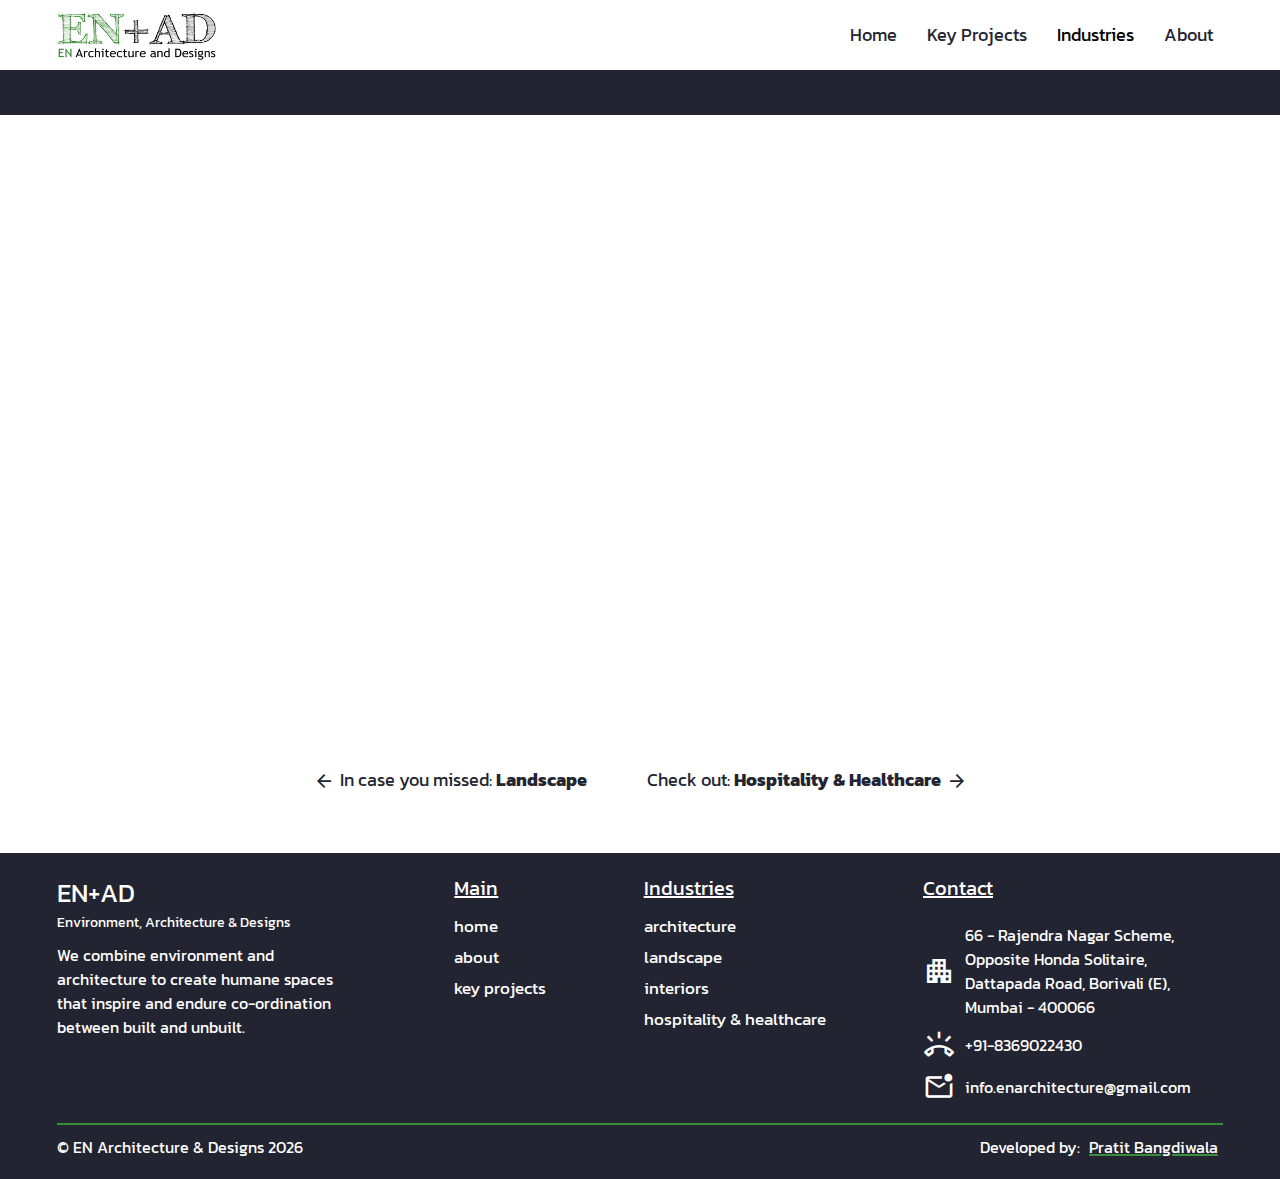
<file: interiors.html>
<!DOCTYPE html>
<html lang="en">
    <head>
        <meta charset="UTF-8">
        <meta http-equiv="X-UA-Compatible" content="IE=edge">
        <meta name="viewport" content="width=device-width, initial-scale=1.0">

        <!-- Primary Meta Tags -->
        <meta name="title" content="EN+AD - EN Architecture & Designs" />
        <meta name="description" content="We combine environment and architecture to create humane spaces that inspire and endure co-ordination between built and un-built." />

        <!-- Open Graph / Facebook -->
        <meta property="og:type" content="website" />
        <meta property="og:url" content="https://enarchitecture.in/" />
        <meta property="og:title" content="EN+AD - EN Architecture & Designs" />
        <meta property="og:description" content="We combine environment and architecture to create humane spaces that inspire and endure co-ordination between built and un-built." />
        <meta property="og:image" content="https://enarchitecture.in/assets/industries_internal/interiors/high_enad_residential/5_bunglow_at_ambivali.jpg" />

        <!-- Twitter -->
        <meta property="twitter:card" content="summary_large_image" />
        <meta property="twitter:url" content="https://enarchitecture.in/" />
        <meta property="twitter:title" content="EN+AD - EN Architecture & Designs" />
        <meta property="twitter:description" content="We combine environment and architecture to create humane spaces that inspire and endure co-ordination between built and un-built." />
        <meta property="twitter:image" content="https://enarchitecture.in/assets/industries_internal/interiors/high_enad_residential/5_bunglow_at_ambivali.jpg" />

        <!-- google icons -->
        <link rel="stylesheet" href="https://fonts.googleapis.com/css2?family=Material+Symbols+Outlined:opsz,wght,FILL,GRAD@20..48,100..700,0..1,-50..200" />
        
        <!-- google fonts -->
        <link rel="preconnect" href="https://fonts.googleapis.com">
        <link rel="preconnect" href="https://fonts.gstatic.com" crossorigin>
        <!-- <link href="https://fonts.googleapis.com/css2?family=Inter:wght@400;700&display=swap" rel="stylesheet"> -->
        <!-- <link href="https://fonts.googleapis.com/css2?family=Rubik:wght@400;700&display=swap" rel="stylesheet"> -->
        <link href="https://fonts.googleapis.com/css2?family=Kanit:wght@400;600&display=swap" rel="stylesheet">

        <!-- css -->
        <link rel="shortcut icon" href="assets/favicon.png" type="image/x-icon">
        <link rel="stylesheet" href="main.css">
        <title>Interiors - EN+AD</title>
    </head>
<body class="category_page">

    <!-- header -->
    <header class="category_head">
        <div class="container header_container">
            <!-- logo -->
            <a href="index.html" class="logo_wrap">
                <!-- <p class="logo">EN+AD</p>
                <p class="logo_full">Environment, Architecture & Designs</p> -->
                <img class="logo" src="assets/enad-logo.png" alt="">
            </a>
            <!-- mobile menu btn -->
            <div class="mobile_menu_btn">
                <span class="material-symbols-outlined mob_menu_icon menu_open_icon show_mob_icon">view_cozy</span>
                <span class="material-symbols-outlined mob_menu_icon menu_close_icon">design_services</span>
            </div>
            <!-- main navigation -->
            <div class="navigation">
                <a href="index.html" class="nav_links">Home</a>
                <a href="index.html#keyProjects" class="nav_links">Key Projects</a>
                <div class="internal_industries">
                    industries
                    <div class="industries_links">
                        <a href="architecture.html" class="industry_links">architecture</a>
                        <a href="landscape.html" class="industry_links">landscape</a>
                        <a href="interiors.html" class="industry_links">interiors</a>
                        <a href="hospitality-healthcare.html" class="industry_links">hospitality & healthcare</a>
                    </div>
                </div>
                <!-- <a href="index.html#industries" class="nav_links nav_industries">Industries</a> -->
                <a href="about.html" class="nav_links">About</a>
            </div>
            
        </div>
    </header>
    <!-- left name -->
    <div class="category_name_wrap">
        <p class="category_name category_project_head">Interiors Projects</p>
    </div>
    <!-- industry tabs -->
    <div class="container industry_tabs">
        <p class="industry_tab industryTabActive" data-name="project1"> high-end residential</p>
        <p class="industry_tab" data-name="project2"> residential</p>
        <p class="industry_tab" data-name="project3">commercial</p>
    </div>
    <!-- on scroll industry tabs -->
    <div class="scroll_industry_tabs">
        <p class="scroll_industry_tab industryTabActive" data-name="project1">high-end residential</p>
        <p class="scroll_industry_tab" data-name="project2">residential</p>
        <p class="scroll_industry_tab" data-name="project3">commercial</p>
    </div>
    <!-- project 1 cards -->
    <div class="container project_cards_wrap project_wrap_active" data-name="project1">
        <!-- project card -->
        <div class="project_card">
            <div class="project_card_inside">
                <div class="project_card_front">
                    <img src="assets/industries_internal/interiors/high_enad_residential/1_bunglow_at_wada.jpeg" class="project_image" alt="">
                </div>
                <div class="project_card_back">
                    <p class="project_name">Interiors for a 4BHK bungalow</p>
                    <p class="project_desc"><span class="project_detail">Scope:</span> Designing consultants</p>
                    <p class="project_desc"><span class="project_detail">Client:</span> Mr. Vaibhav Thirani</p>
                    <p class="project_desc"><span class="project_detail">Year:</span> 2023-Ongoing</p>
                    <p class="project_desc"><span class="project_detail">Area:</span> 3940 sq.ft</p>
                    <p class="project_desc"><span class="project_detail">Location:</span> Ambivali</p>
                </div>
            </div>
        </div>
        <!-- project card -->
        <div class="project_card">
            <div class="project_card_inside">
                <div class="project_card_front">
                    <img src="assets/industries_internal/interiors/high_enad_residential/2_bunglow_at_alibaug.jpeg" class="project_image" alt="">
                </div>
                <div class="project_card_back">
                    <p class="project_name">Interiors for 5BHK bungalow</p>
                    <p class="project_desc"><span class="project_detail">Scope:</span> Designing consultants</p>
                    <p class="project_desc"><span class="project_detail">Client:</span> Private</p>
                    <p class="project_desc"><span class="project_detail">Year:</span> 2022-2023, Completed</p>
                    <p class="project_desc"><span class="project_detail">Area:</span> 9000 sq.ft</p>
                    <p class="project_desc"><span class="project_detail">Location:</span> Borli, Alibaug</p>
                </div>
            </div>
        </div>
        <!-- project card -->
        <div class="project_card">
            <div class="project_card_inside">
                <div class="project_card_front">
                    <img src="assets/industries_internal/interiors/high_enad_residential/3_bunglow_at_goa.jpeg" class="project_image" alt="">
                </div>
                <div class="project_card_back">
                    <p class="project_name">Interiors for 3BHK bungalow</p>
                    <p class="project_desc"><span class="project_detail">Scope:</span> Designing consultants</p>
                    <p class="project_desc"><span class="project_detail">Client:</span> Adv. Chopde</p>
                    <p class="project_desc"><span class="project_detail">Year:</span> 2021-2022, Completed</p>
                    <p class="project_desc"><span class="project_detail">Area:</span> 3000 sq.ft.</p>
                    <p class="project_desc"><span class="project_detail">Location:</span> Goa</p>
                </div>
            </div>
        </div>
        <!-- project card -->
        <div class="project_card">
            <div class="project_card_inside">
                <div class="project_card_front">
                    <img src="assets/industries_internal/interiors/high_enad_residential/4_bunglow_at_wada.jpg" class="project_image" alt="">
                </div>
                <div class="project_card_back">
                    <p class="project_name">Interiors for a 4BHK bungalow</p>
                    <p class="project_desc"><span class="project_detail">Scope:</span> Designing consultants</p>
                    <p class="project_desc"><span class="project_detail">Client:</span> Mr. Boir</p>
                    <p class="project_desc"><span class="project_detail">Year:</span> 2023-Ongoing</p>
                    <p class="project_desc"><span class="project_detail">Area:</span> 2000 sq.ft</p>
                    <p class="project_desc"><span class="project_detail">Location:</span> Ambivali</p>
                </div>
            </div>
        </div>
        <!-- project card -->
        <div class="project_card">
            <div class="project_card_inside">
                <div class="project_card_front">
                    <img src="assets/industries_internal/interiors/high_enad_residential/5_bunglow_at_ambivali.jpg" class="project_image" alt="">
                </div>
                <div class="project_card_back">
                    <p class="project_name">Interiors for a 4BHK bungalow</p>
                    <p class="project_desc"><span class="project_detail">Scope:</span> Designing consultants</p>
                    <p class="project_desc"><span class="project_detail">Client:</span> Private</p>
                    <p class="project_desc"><span class="project_detail">Year:</span> 2023-Ongoing</p>
                    <p class="project_desc"><span class="project_detail">Area:</span> 3940 sq.ft</p>
                    <p class="project_desc"><span class="project_detail">Location:</span> Ambivali</p>
                </div>
            </div>
        </div>
    </div>
    <!-- project 2 cards -->
    <div class="container project_cards_wrap" data-name="project2" >
        <!-- project card -->
        <div class="project_card">
            <div class="project_card_inside">
                <div class="project_card_front">
                    <img src="assets/industries_internal/interiors/residential/1_1bhk_pune.jpeg" class="project_image" alt="">
                </div>
                <div class="project_card_back">
                    <p class="project_name">Interiors for a 2BHK apartment</p>
                    <p class="project_desc"><span class="project_detail">Scope:</span> Designing consultants</p>
                    <p class="project_desc"><span class="project_detail">Client:</span> Mr. Anand Tendulkar</p>
                    <p class="project_desc"><span class="project_detail">Year:</span> Completed</p>
                    <p class="project_desc"><span class="project_detail">Area:</span> 540 sq.ft.</p>
                    <p class="project_desc"><span class="project_detail">Location:</span> Pune</p>
                </div>
            </div>
        </div>
        <!-- project card -->
        <div class="project_card">
            <div class="project_card_inside">
                <div class="project_card_front">
                    <img src="assets/industries_internal/interiors/residential/2_1bhk_goregaon.jpeg" class="project_image" alt="">
                </div>
                <div class="project_card_back">
                    <p class="project_name">Interiors for a 1BHK apartment</p>
                    <p class="project_desc"><span class="project_detail">Scope:</span> Turn-key</p>
                    <p class="project_desc"><span class="project_detail">Client:</span> Mrs. Leena Shah</p>
                    <p class="project_desc"><span class="project_detail">Year:</span> Completed</p>
                    <p class="project_desc"><span class="project_detail">Area:</span> 355 sq.ft.</p>
                    <p class="project_desc"><span class="project_detail">Location:</span> Goregaon (W)</p>
                </div>
            </div>
        </div>
        <!-- project card -->
        <div class="project_card">
            <div class="project_card_inside">
                <div class="project_card_front">
                    <img src="assets/industries_internal/interiors/residential/3_2bhk_kandivali.jpeg" class="project_image" alt="">
                </div>
                <div class="project_card_back">
                    <p class="project_name">Interiors for a 2BHK apartment</p>
                    <p class="project_desc"><span class="project_detail">Scope:</span> Turn-key</p>
                    <p class="project_desc"><span class="project_detail">Client:</span> Mr. Jatin Parmar</p>
                    <p class="project_desc"><span class="project_detail">Year:</span> Ongoing</p>
                    <p class="project_desc"><span class="project_detail">Area:</span> 575 sq.ft.</p>
                    <p class="project_desc"><span class="project_detail">Location:</span> Kandivali (W)</p>
                </div>
            </div>
        </div>
        <!-- project card -->
        <div class="project_card">
            <div class="project_card_inside">
                <div class="project_card_front">
                    <img src="assets/industries_internal/interiors/residential/4_3bhk_thane.jpeg" class="project_image" alt="">
                </div>
                <div class="project_card_back">
                    <p class="project_name">Interiors for 4BHK apartment in Thane</p>
                    <p class="project_desc"><span class="project_detail">Scope:</span> Designing consultants</p>
                    <p class="project_desc"><span class="project_detail">Client:</span> Mr. Sameer Kamat</p>
                    <p class="project_desc"><span class="project_detail">Year:</span> Completed</p>
                    <p class="project_desc"><span class="project_detail">Area:</span> 1300 sq.ft.</p>
                    <!-- <p class="project_desc"><span class="project_detail">Location:</span> Thane</p> -->
                    <p class="project_desc"><span class="project_detail collab_partner">Collab-partner:</span> Design 3.14</p>
                </div>
            </div>
        </div>
        <!-- project card -->
        <div class="project_card">
            <div class="project_card_inside">
                <div class="project_card_front">
                    <img src="assets/industries_internal/interiors/residential/5_building_lobby.jpeg" class="project_image" alt="">
                </div>
                <div class="project_card_back">
                    <p class="project_name">Interiors of Lobby for residential building</p>
                    <p class="project_desc"><span class="project_detail">Scope:</span> Turn-key</p>
                    <p class="project_desc"><span class="project_detail">Client:</span> Toral Raj Developers</p>
                    <p class="project_desc"><span class="project_detail">Year:</span> Ongoing</p>
                    <p class="project_desc"><span class="project_detail">Area:</span> 420 sq.ft.</p>
                    <p class="project_desc"><span class="project_detail">Location:</span> Borivali (E)</p>
                </div>
            </div>
        </div>
        <!-- project card -->
        <div class="project_card">
            <div class="project_card_inside">
                <div class="project_card_front">
                    <img src="assets/industries_internal/interiors/residential/6_ekatma_lobby.jpeg" class="project_image" alt="">
                </div>
                <div class="project_card_back">
                    <p class="project_name">Interiors of Lobby for residential building</p>
                    <p class="project_desc"><span class="project_detail">Scope:</span> Truly Creative Developers</p>
                    <p class="project_desc"><span class="project_detail">Client:</span> Adv. Chopde</p>
                    <p class="project_desc"><span class="project_detail">Year:</span> Ongoing</p>
                    <p class="project_desc"><span class="project_detail">Area:</span> 540 sq.ft.</p>
                    <p class="project_desc"><span class="project_detail">Location:</span> Andheri (W)</p>
                </div>
            </div>
        </div>
    </div>
    <!-- project 3 cards -->
    <div class="container project_cards_wrap" data-name="project3">
        <!-- project card -->
        <div class="project_card">
            <div class="project_card_inside">
                <div class="project_card_front">
                    <img src="assets/industries_internal/interiors/commercial/1_ca_office.jpeg" class="project_image" alt="">
                </div>
                <div class="project_card_back">
                    <p class="project_name">Interiors for CA Office</p>
                    <p class="project_desc"><span class="project_detail">Scope:</span> Designing consultants</p>
                    <p class="project_desc"><span class="project_detail">Client:</span> Mr. Mahesh Deshpande</p>
                    <p class="project_desc"><span class="project_detail">Year:</span> Completed</p>
                    <p class="project_desc"><span class="project_detail">Area:</span> 360 sq.ft.</p>
                    <p class="project_desc"><span class="project_detail">Location:</span> Kandivali (W)</p>
                </div>
            </div>
        </div>
        <!-- project card -->
        <div class="project_card">
            <div class="project_card_inside">
                <div class="project_card_front">
                    <img src="assets/industries_internal/interiors/commercial/2_vks.jpeg" class="project_image" alt="">
                </div>

                <div class="project_card_back">
                    <p class="project_name">Interiors for Vivek Sewa Kendra</p>
                    <p class="project_desc"><span class="project_detail">Scope:</span> Designing consultants</p>
                    <p class="project_desc"><span class="project_detail">Client:</span> Vivek Sewa Kendra</p>
                    <p class="project_desc"><span class="project_detail">Year:</span> Completed</p>
                    <!-- <p class="project_desc"><span class="project_detail">Area:</span></p> -->
                    <!-- <p class="project_desc"><span class="project_detail">Location:</span> Borivali (E)</p> -->
                </div>
            </div>
        </div>
        <!-- project card -->
        <div class="project_card">
            <div class="project_card_inside">
                <div class="project_card_front">
                    <img src="assets/industries_internal/interiors/commercial/3_clothing_store.jpeg" class="project_image" alt="">
                </div>

                <div class="project_card_back">
                    <p class="project_name">Interiors for clothing store</p>
                    <p class="project_desc"><span class="project_detail">Scope:</span> Designing consultants</p>
                    <p class="project_desc"><span class="project_detail">Client:</span> Vaishali Clothing Store</p>
                    <p class="project_desc"><span class="project_detail">Year:</span> Completed</p>
                    <p class="project_desc"><span class="project_detail">Area:</span> 1830 sq.ft.</p>
                    <p class="project_desc"><span class="project_detail">Location:</span> Karnataka</p>
                </div>
            </div>
        </div>
        <!-- project card -->
        <div class="project_card">
            <div class="project_card_inside">
                <div class="project_card_front">
                    <img src="assets/industries_internal/interiors/commercial/4_school_lobby.jpeg" class="project_image" alt="">
                </div>
                <div class="project_card_back">
                    <p class="project_name">Design proposal for school lobby</p>
                    <p class="project_desc"><span class="project_detail">Scope:</span> Designing consultants</p>
                    <p class="project_desc"><span class="project_detail">Client:</span> Sparkle School</p>
                    <p class="project_desc"><span class="project_detail">Year:</span> Ongoing</p>
                    <p class="project_desc"><span class="project_detail">Area:</span> 1750 sq.ft.</p>
                    <p class="project_desc"><span class="project_detail">Location:</span> Nalasopara (E)</p>
                </div>
            </div>
        </div>
        <!-- project card -->
        <div class="project_card">
            <div class="project_card_inside">
                <div class="project_card_front">
                    <img src="assets/industries_internal/interiors/commercial/5_office_interiors.jpeg" class="project_image" alt="">
                </div>
                <div class="project_card_back">
                    <p class="project_name">Interiors for an office</p>
                    <p class="project_desc"><span class="project_detail">Scope:</span> Designing consultants</p>
                    <p class="project_desc"><span class="project_detail">Client:</span> Shri Guru Rajendra Vidhyadham Sarod</p>
                    <p class="project_desc"><span class="project_detail">Year:</span> Completed</p>
                    <p class="project_desc"><span class="project_detail">Area:</span> 450 sq.ft.</p>
                    <p class="project_desc"><span class="project_detail">Location:</span> Palitana, Gujarat</p>
                </div>
            </div>
        </div>
    </div>
    <!-- industry navigation -->
    <div class="industry_navigation">
        <a href="landscape.html" class="industry_nav_btn"><span class="material-symbols-outlined industry_nav_arr_back">arrow_back</span>In case you missed:&nbsp;<span class="industry_nav_name">landscape</span></a>
        <a href="hospitality-healthcare.html" class="industry_nav_btn">Check out:&nbsp;<span class="industry_nav_name">hospitality & healthcare</span><span class="material-symbols-outlined industry_nav_arr">arrow_forward</span></a>
    </div>
    <!-- footer -->
    <footer>
        <div class="container footer_container">
            <div class="footer_top">
                <!-- logo, info -->
                <div class="footer_logo_info">
                    <!-- logo -->
                    <a href="index.html" class="footer_logo_wrap">
                        <p class="footer_logo">EN+AD</p>
                        <p class="footer_logo_full">Environment, Architecture & Designs</p>
                    </a>
                    <p class="footer_info">We combine environment and architecture to create humane spaces that inspire and endure co-ordination between built and unbuilt.</p>
                </div>
                <!-- footer links -->
                <div class="footer_links_head_wrap">
                    <p class="footer_links_head">main</p>
                    <div class="footer_links">
                        <a href="index.html" class="footer_link">home</a>
                        <a href="about.html" class="footer_link">about</a>
                        <a href="index.html#keyProjects" class="footer_link">key projects</a>
                    </div>
                </div>
                <!-- footer links -->
                <div class="footer_links_head_wrap">
                    <p class="footer_links_head">industries</p>
                    <div class="footer_links">
                        <a href="architecture.html" class="footer_link">architecture</a>
                        <a href="landscape.html" class="footer_link">landscape</a>
                        <a href="interiors.html" class="footer_link">interiors</a>
                        <a href="hospitality-healthcare.html" class="footer_link">hospitality & healthcare</a>
                    </div>
                </div>
                <!-- footer contact -->
                <div class="footer_contact">
                    <p class="footer_links_head">contact</p>
                    <div class="icon_contact">
                        <p class="material-symbols-outlined">apartment</p>
                        <a href="https://maps.app.goo.gl/gX93NnLEbZvh36Wt8" target="_blank" class="footer_contact_detail footer_address">
                            66 - Rajendra Nagar Scheme, Opposite Honda Solitaire, Dattapada Road, Borivali (E), Mumbai - 400066
                        </a>
                    </div>
                    <div class="icon_contact">
                        <p class="material-symbols-outlined">ring_volume</p>
                        <a href="tel:+91-8369022430" class="footer_contact_detail">+91-8369022430</a>
                    </div>
                    <div class="icon_contact">
                        <p class="material-symbols-outlined">mark_email_unread</p>
                        <a href="mailto:info.enarchitecture@gmail.com" class="footer_contact_detail">info.enarchitecture@gmail.com</a>
                    </div>
                </div>
            </div>
            <div class="footer_bottom">
                <!-- copyright social -->
                <div class="copyright_social">
                    <p class="company_details">&copy; EN Architecture & Designs
                        <script>document.write(new Date().getFullYear())</script>
                    </p>
                    <p class="developer">Developed by: <a class="developer_link" href="https://pratit.dev/" target="_blank">Pratit Bangdiwala</a></p>
                </div>
            </div>
        </div>
    </footer>
    <!-- mobile menu -->
    <div class="mobile_menu category_mobile_menu">
        <a href="index.html" class="mob_menu_link">Home</a>
        <a href="index.html#keyProjects" class="mob_menu_link">Key Projects</a>
        <a href="index.html#industries" class="mob_menu_link">Industries</a>
        <a href="about.html" class="mob_menu_link">About</a>
    </div>

    <!-- ********************************************************* -->
    <script src="js/category.js"></script>
</body>
</html>
</file>
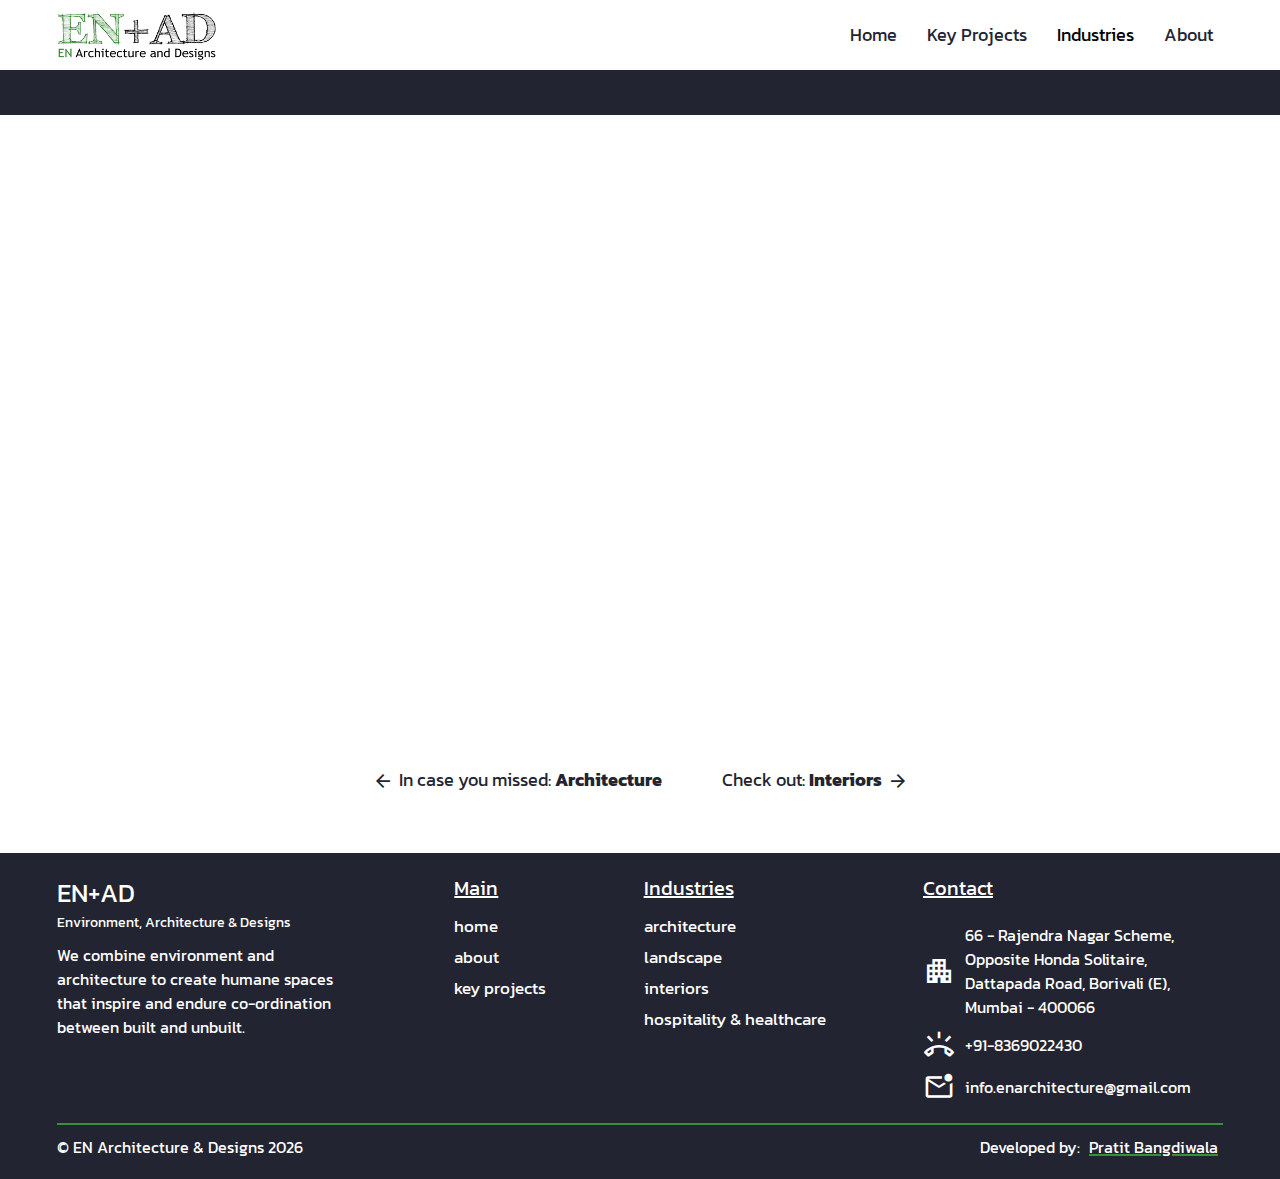
<file: landscape.html>
<!DOCTYPE html>
<html lang="en">
    <head>
        <meta charset="UTF-8">
        <meta http-equiv="X-UA-Compatible" content="IE=edge">
        <meta name="viewport" content="width=device-width, initial-scale=1.0">

        <!-- Primary Meta Tags -->
        <meta name="title" content="EN+AD - EN Architecture & Designs" />
        <meta name="description" content="We combine environment and architecture to create humane spaces that inspire and endure co-ordination between built and un-built." />

        <!-- Open Graph / Facebook -->
        <meta property="og:type" content="website" />
        <meta property="og:url" content="https://enarchitecture.in/" />
        <meta property="og:title" content="EN+AD - EN Architecture & Designs" />
        <meta property="og:description" content="We combine environment and architecture to create humane spaces that inspire and endure co-ordination between built and un-built." />
        <meta property="og:image" content="https://enarchitecture.in/assets/industries_internal/interiors/high_enad_residential/5_bunglow_at_ambivali.jpg" />

        <!-- Twitter -->
        <meta property="twitter:card" content="summary_large_image" />
        <meta property="twitter:url" content="https://enarchitecture.in/" />
        <meta property="twitter:title" content="EN+AD - EN Architecture & Designs" />
        <meta property="twitter:description" content="We combine environment and architecture to create humane spaces that inspire and endure co-ordination between built and un-built." />
        <meta property="twitter:image" content="https://enarchitecture.in/assets/industries_internal/interiors/high_enad_residential/5_bunglow_at_ambivali.jpg" />

        <!-- google icons -->
        <link rel="stylesheet" href="https://fonts.googleapis.com/css2?family=Material+Symbols+Outlined:opsz,wght,FILL,GRAD@20..48,100..700,0..1,-50..200" />
        
        <!-- google fonts -->
        <link rel="preconnect" href="https://fonts.googleapis.com">
        <link rel="preconnect" href="https://fonts.gstatic.com" crossorigin>
        <!-- <link href="https://fonts.googleapis.com/css2?family=Inter:wght@400;700&display=swap" rel="stylesheet"> -->
        <!-- <link href="https://fonts.googleapis.com/css2?family=Rubik:wght@400;700&display=swap" rel="stylesheet"> -->
        <link href="https://fonts.googleapis.com/css2?family=Kanit:wght@400;600&display=swap" rel="stylesheet">

        <!-- css -->
        <link rel="shortcut icon" href="assets/favicon.png" type="image/x-icon">
        <link rel="stylesheet" href="main.css">
        <title>Landscape - EN+AD</title>
    </head>
<body class="category_page">

    <!-- header -->
    <header class="category_head">
        <div class="container header_container">
            <!-- logo -->
            <a href="index.html" class="logo_wrap">
                <!-- <p class="logo">EN+AD</p>
                <p class="logo_full">Environment, Architecture & Designs</p> -->
                <img class="logo" src="assets/enad-logo.png" alt="">
            </a>
            <!-- mobile menu btn -->
            <div class="mobile_menu_btn">
                <span class="material-symbols-outlined mob_menu_icon menu_open_icon show_mob_icon">view_cozy</span>
                <span class="material-symbols-outlined mob_menu_icon menu_close_icon">design_services</span>
            </div>
            <!-- main navigation -->
            <div class="navigation">
                <a href="index.html" class="nav_links">Home</a>
                <a href="index.html#keyProjects" class="nav_links">Key Projects</a>
                <div class="internal_industries">
                    industries
                    <div class="industries_links">
                        <a href="architecture.html" class="industry_links">architecture</a>
                        <a href="landscape.html" class="industry_links">landscape</a>
                        <a href="interiors.html" class="industry_links">interiors</a>
                        <a href="hospitality-healthcare.html" class="industry_links">hospitality & healthcare</a>
                    </div>
                </div>
                <!-- <a href="index.html#industries" class="nav_links nav_industries">Industries</a> -->
                <a href="about.html" class="nav_links">About</a>
            </div>
            
        </div>
    </header>
    <!-- left name -->
    <div class="category_name_wrap">
        <p class="category_name category_project_head">Landscape Projects</p>
    </div>
    <!-- industry tabs -->
    <div class="container industry_tabs">
        <p class="industry_tab industryTabActive" data-name="project1">landscape</p>
        <p class="industry_tab" data-name="project2">neighbourhood planning</p>
    </div>
    <!-- on scroll industry tabs -->
    <div class="scroll_industry_tabs">
        <p class="scroll_industry_tab industryTabActive" data-name="project1">landscape</p>
        <p class="scroll_industry_tab" data-name="project2">neighbourhood planning</p>
    </div>
    <!-- project 1 cards -->
    <div class="container project_cards_wrap project_wrap_active" data-name="project1" >
        <!-- project card -->
        <div class="project_card">
            <div class="project_card_inside">
                <div class="project_card_front">
                    <img src="assets/industries_internal/landscape/landscape/1_podium_2.jpeg" class="project_image" alt="">
                </div>
                <div class="project_card_back">
                    <p class="project_name">Podium at Suraksha Smart City, Sector-4B</p>
                    <p class="project_desc"><span class="project_detail">Scope:</span> Landscape design</p>
                    <p class="project_desc"><span class="project_detail">Client:</span> CASL Pvt. Ltd.</p>
                    <p class="project_desc"><span class="project_detail">Year:</span> 2023-2024</p>
                    <p class="project_desc"><span class="project_detail">Area:</span> 500 sq.m</p>
                    <p class="project_desc"><span class="project_detail">Location:</span> Vasai (E)</p>
                </div>
            </div>
        </div>
        <!-- project card -->
        <div class="project_card">
            <div class="project_card_inside">
                <div class="project_card_front">
                    <img src="assets/industries_internal/landscape/landscape/2_podium_3.jpeg" class="project_image" alt="">
                </div>

                <div class="project_card_back">
                    <p class="project_name">Podium at Suraksha Smart City, Sector-4B</p>
                    <p class="project_desc"><span class="project_detail">Scope:</span> Landscape design</p>
                    <p class="project_desc"><span class="project_detail">Client:</span> CASL Pvt. Ltd.</p>
                    <p class="project_desc"><span class="project_detail">Year:</span> 2023-ongoing</p>
                    <p class="project_desc"><span class="project_detail">Area:</span> 500 sq.m</p>
                    <p class="project_desc"><span class="project_detail">Location:</span> Vasai (E)</p>
                </div>
            </div>
        </div>
        <!-- project card -->
        <div class="project_card">
            <div class="project_card_inside">
                <div class="project_card_front">
                    <img src="assets/industries_internal/landscape/landscape/3_podium_4.jpeg" class="project_image" alt="">
                </div>
                

                <div class="project_card_back">
                    <p class="project_name">Podium at Suraksha Smart City, Sector-4B</p>
                    <p class="project_desc"><span class="project_detail">Scope:</span> Landscape design</p>
                    <p class="project_desc"><span class="project_detail">Client:</span> CASL Pvt. Ltd.</p>
                    <p class="project_desc"><span class="project_detail">Year:</span> 2023-ongoing</p>
                    <p class="project_desc"><span class="project_detail">Area:</span> 220 sq.m</p>
                    <p class="project_desc"><span class="project_detail">Location:</span> Vasai (E)</p>
                </div>
            </div>
        </div>
        <!-- project card -->
        <div class="project_card">
            <div class="project_card_inside">
                <div class="project_card_front">
                    <img src="assets/industries_internal/landscape/landscape/4_rg_36a.jpeg" class="project_image" alt="">
                </div>
                <div class="project_card_back">
                    <p class="project_name">Recreational ground at Suraksha Smart City</p>
                    <p class="project_desc"><span class="project_detail">Scope:</span> Landscape design</p>
                    <p class="project_desc"><span class="project_detail">Client:</span> CASL Pvt. Ltd.</p>
                    <p class="project_desc"><span class="project_detail">Year:</span> 2023-2024</p>
                    <p class="project_desc"><span class="project_detail">Area:</span> 2721 sq.m</p>
                    <p class="project_desc"><span class="project_detail">Location:</span> Vasai (E)</p>
                </div>
            </div>
        </div>
        <!-- project card -->
        <div class="project_card">
            <div class="project_card_inside">
                <div class="project_card_front">
                    <img src="assets/industries_internal/landscape/landscape/5_podium_om_nagar.jpg" class="project_image" alt="">
                </div>
                <div class="project_card_back">
                    <p class="project_name">Podium at Sethi Palacio</p>
                    <p class="project_desc"><span class="project_detail">Scope:</span> Landscape design</p>
                    <p class="project_desc"><span class="project_detail">Client:</span> Sethi Realtors</p>
                    <p class="project_desc"><span class="project_detail">Year:</span> 2023-ongoing</p>
                    <p class="project_desc"><span class="project_detail">Area:</span> 1064 sq.m</p>
                    <p class="project_desc"><span class="project_detail">Location:</span> Vasai (W)</p>
                </div>
            </div>
        </div>
        <!-- project card -->
        <div class="project_card">
            <div class="project_card_inside">
                <div class="project_card_front">
                    <img src="assets/industries_internal/landscape/landscape/6_rg_41.jpeg" class="project_image" alt="">
                </div>
                <div class="project_card_back">
                    <p class="project_name">Recreational ground at Suraksha Smart City</p>
                    <p class="project_desc"><span class="project_detail">Scope:</span> Landscape design</p>
                    <p class="project_desc"><span class="project_detail">Client:</span> CASL Pvt. Ltd.</p>
                    <p class="project_desc"><span class="project_detail">Year:</span> 2023-ongoing</p>
                    <p class="project_desc"><span class="project_detail">Area:</span> 6706 sq.m</p>
                    <p class="project_desc"><span class="project_detail">Location:</span> Vasai (E)</p>
                </div>
            </div>
        </div>
    </div>
    <!-- project 2 cards ------------------------------------------------------------>
    <div class="container project_cards_wrap" data-name="project2">
        <!-- project card -->
        <div class="project_card">
            <div class="project_card_inside">
                <div class="project_card_front">
                    <img src="assets/industries_internal/landscape/neighbourhood_planning/3_ssc_site_plan.jpeg" class="project_image" alt="">
                </div>
                <div class="project_card_back">
                    <p class="project_name">Suraksha Smart City site plan</p>
                    <p class="project_desc"><span class="project_detail">Scope:</span> Landscape design</p>
                    <p class="project_desc"><span class="project_detail">Client:</span> CASL Pvt. Ltd.</p>
                    <p class="project_desc"><span class="project_detail">Year:</span> Ongoing</p>
                    <p class="project_desc"><span class="project_detail">Area:</span> 300+ acres</p>
                    <p class="project_desc"><span class="project_detail">Location:</span> Vasai (E)</p>
                </div>
            </div>
        </div>
        <!-- project card -->
        <div class="project_card">
            <div class="project_card_inside">
                <div class="project_card_front">
                    <img src="assets/industries_internal/landscape/neighbourhood_planning/2_urban_park.jpeg" class="project_image" alt="">
                </div>

                <div class="project_card_back">
                    <p class="project_name">Urban Park at Suraksha Smart City</p>
                    <p class="project_desc"><span class="project_detail">Scope:</span> Landscape design</p>
                    <p class="project_desc"><span class="project_detail">Client:</span> CASL Pvt. Ltd.</p>
                    <p class="project_desc"><span class="project_detail">Year:</span> Ongoing</p>
                    <p class="project_desc"><span class="project_detail">Area:</span> 4 acres</p>
                    <p class="project_desc"><span class="project_detail">Location:</span> Vasai (E)</p>
                </div>
            </div>
        </div>
        <!-- project card -->
        <div class="project_card">
            <div class="project_card_inside">
                <div class="project_card_front">
                    <img src="assets/industries_internal/landscape/neighbourhood_planning/1_kambhare.jpeg" class="project_image" alt="">
                </div>
                <div class="project_card_back">
                    <p class="project_name">Agro Tourism at Wada</p>
                    <p class="project_desc"><span class="project_detail">Scope:</span> Landscape design</p>
                    <p class="project_desc"><span class="project_detail">Client:</span> Mr. Boir</p>
                    <p class="project_desc"><span class="project_detail">Year:</span> Ongoing</p>
                    <p class="project_desc"><span class="project_detail">Area:</span> 3.5 acres</p>
                    <p class="project_desc"><span class="project_detail">Location:</span> Wada</p>
                </div>
            </div>
        </div>
        <!-- project card -->
        <div class="project_card">
            <div class="project_card_inside">
                <div class="project_card_front">
                    <img src="assets/industries_internal/landscape/neighbourhood_planning/4_nursery.jpeg" class="project_image" alt="">
                </div>
                <div class="project_card_back">
                    <p class="project_name">Nursery at Mumbai-Goa highway</p>
                    <p class="project_desc"><span class="project_detail">Scope:</span> Landscape design</p>
                    <p class="project_desc"><span class="project_detail">Client:</span> Mr. Nishi</p>
                    <p class="project_desc"><span class="project_detail">Year:</span> Ongoing</p>
                    <p class="project_desc"><span class="project_detail">Area:</span> 1216 sq.m</p>
                    <p class="project_desc"><span class="project_detail">Location:</span> Panvel</p>
                </div>
            </div>
        </div>
        <!-- project card -->
        <div class="project_card">
            <div class="project_card_inside">
                <div class="project_card_front">
                    <img src="assets/industries_internal/landscape/neighbourhood_planning/5_kudus.jpeg" class="project_image" alt="">
                </div>
                <div class="project_card_back">
                    <p class="project_name">Old Age home for Rajput Foundation</p>
                    <p class="project_desc"><span class="project_detail">Scope:</span> Landscape design</p>
                    <p class="project_desc"><span class="project_detail">Client:</span> Shri Rajput Foundation</p>
                    <p class="project_desc"><span class="project_detail">Year:</span> Ongoing</p>
                    <p class="project_desc"><span class="project_detail">Area:</span> 5 acres</p>
                    <p class="project_desc"><span class="project_detail">Location:</span> Kudus</p>
                </div>
            </div>
        </div>
        <!-- project card -->
        <div class="project_card">
            <div class="project_card_inside">
                <div class="project_card_front">
                    <img src="assets/industries_internal/landscape/neighbourhood_planning/6_paigaon.jpeg" class="project_image" alt="">
                </div>

                <div class="project_card_back">
                    <p class="project_name">Gated Community</p>
                    <p class="project_desc"><span class="project_detail">Scope:</span> Landscape design</p>
                    <p class="project_desc"><span class="project_detail">Client:</span> Private</p>
                    <p class="project_desc"><span class="project_detail">Year:</span> Ongoing</p>
                    <p class="project_desc"><span class="project_detail">Area:</span> 12 acres</p>
                    <p class="project_desc"><span class="project_detail">Location:</span> Paigaon</p>
                </div>
            </div>
        </div>
    </div>
    <!-- industry navigation -->
    <div class="industry_navigation">
        <a href="architecture.html" class="industry_nav_btn"><span class="material-symbols-outlined industry_nav_arr_back">arrow_back</span>In case you missed:&nbsp;<span class="industry_nav_name">architecture</span></a>
        <a href="interiors.html" class="industry_nav_btn">Check out:&nbsp;<span class="industry_nav_name">interiors</span><span class="material-symbols-outlined industry_nav_arr">arrow_forward</span></a>
    </div>
    <!-- footer -->
    <footer>
        <div class="container footer_container">
            <div class="footer_top">
                <!-- logo, info -->
                <div class="footer_logo_info">
                    <!-- logo -->
                    <a href="index.html" class="footer_logo_wrap">
                        <p class="footer_logo">EN+AD</p>
                        <p class="footer_logo_full">Environment, Architecture & Designs</p>
                    </a>
                    <p class="footer_info">We combine environment and architecture to create humane spaces that inspire and endure co-ordination between built and unbuilt.</p>
                </div>
                <!-- footer links -->
                <div class="footer_links_head_wrap">
                    <p class="footer_links_head">main</p>
                    <div class="footer_links">
                        <a href="index.html" class="footer_link">home</a>
                        <a href="about.html" class="footer_link">about</a>
                        <a href="index.html#keyProjects" class="footer_link">key projects</a>
                    </div>
                </div>
                <!-- footer links -->
                <div class="footer_links_head_wrap">
                    <p class="footer_links_head">industries</p>
                    <div class="footer_links">
                        <a href="architecture.html" class="footer_link">architecture</a>
                        <a href="landscape.html" class="footer_link">landscape</a>
                        <a href="interiors.html" class="footer_link">interiors</a>
                        <a href="hospitality-healthcare.html" class="footer_link">hospitality & healthcare</a>
                    </div>
                </div>
                <!-- footer contact -->
                <div class="footer_contact">
                    <p class="footer_links_head">contact</p>
                    <div class="icon_contact">
                        <p class="material-symbols-outlined">apartment</p>
                        <a href="https://maps.app.goo.gl/gX93NnLEbZvh36Wt8" target="_blank" class="footer_contact_detail footer_address">
                            66 - Rajendra Nagar Scheme, Opposite Honda Solitaire, Dattapada Road, Borivali (E), Mumbai - 400066
                        </a>
                    </div>
                    <div class="icon_contact">
                        <p class="material-symbols-outlined">ring_volume</p>
                        <a href="tel:+91-8369022430" class="footer_contact_detail">+91-8369022430</a>
                    </div>
                    <div class="icon_contact">
                        <p class="material-symbols-outlined">mark_email_unread</p>
                        <a href="mailto:info.enarchitecture@gmail.com" class="footer_contact_detail">info.enarchitecture@gmail.com</a>
                    </div>
                </div>
            </div>
            <div class="footer_bottom">
                <!-- copyright social -->
                <div class="copyright_social">
                    <p class="company_details">&copy; EN Architecture & Designs
                        <script>document.write(new Date().getFullYear())</script>
                    </p>
                    <p class="developer">Developed by: <a class="developer_link" href="https://pratit.dev/" target="_blank">Pratit Bangdiwala</a></p>
                </div>
            </div>
        </div>
    </footer>
    <!-- mobile menu -->
    <div class="mobile_menu category_mobile_menu">
        <a href="index.html" class="mob_menu_link">Home</a>
        <a href="index.html#keyProjects" class="mob_menu_link">Key Projects</a>
        <a href="index.html#industries" class="mob_menu_link">Industries</a>
        <a href="about.html" class="mob_menu_link">About</a>
    </div>

    <!-- ********************************************************* -->
    <script src="js/category.js"></script>
</body>
</html>
</file>
<file: main.css>
*{
    margin: 0;
    padding: 0;
    box-sizing: border-box;
}
.material-symbols-outlined{
    font-size: 32px;
}
:root{
    --main-green: #388E3C;
    --main-black: #232431;
    --light-green: #82d785;
    --border-radius: 10px;
    --header-height: 90px;
    --hero-overlay: rgba(0,0,0,0.2);
    --industry-overlay: rgba(0,0,0,0.4);
    --cta-width: 200px;
    --category-frame-time: 1.3s;
    --box-shadow: rgba(100, 100, 111, 0.2) 0px 7px 29px 0px;
}
html{
    scroll-behavior: smooth;
}
body{
    font-family: 'Inter', sans-serif;
    /* font-family: 'Rubik', sans-serif; */
    font-family: 'Kanit', sans-serif;
    /* font-family: 'quackey_regular'; */
}
a{
    text-decoration: none;
    cursor: pointer;
    color: var(--main-black);
}
.container{
    width: 100%;
    max-width: 1186px;
    margin: 0 auto;
    padding: 0 10px;
}
.header_atf{
    height: 100vh;
}
/* header *********************************************/
.header_container{
    display: flex;
    justify-content: space-between;
    align-items: center;
}
.logo_wrap{
    padding: 10px 0 0;
}
.logo{
    max-width: 160px;
}
.logo_full{
    font-size: 14px;
}

/* navigation *********************************************/
.navigation{
    display: flex;
    gap: 0 10px;
}
.nav_links, .internal_industries{
    font-size: 18px;
    padding: 10px;
    text-transform: capitalize;
}
.nav_links:hover{
    text-decoration: underline;
    text-decoration-color: var(--main-green);
    text-decoration-thickness: 3px;
}
.internal_industries{
    position: relative;
    cursor: pointer;
}
.industries_links{
    display: none;
    position: absolute;
    top: 40px;
    left: -70px;
    flex-direction: column;
    align-items: center;
    gap: 10px 0;
    cursor: pointer;
    border: 1px solid var(--main-green);
    border-top: none;
    background-color: #fff;
    padding: 10px;
    width: 250px;
    z-index: 3;
}
.industry_links{
    cursor: pointer;
}
.industry_links:hover{
    text-decoration: underline var(--main-green) 3px;
}


/* hero section *********************************************/
.hero_wrap{
    padding: 10px;
}
.activeSection{
    animation: show_down 1.4s linear;
}
.hero{
    height: calc(100vh - var(--header-height));
    display: flex;
    align-items: center;
    border-radius: var(--border-radius);
    background: url('assets/atf-backgrounds/wave_v1.svg') no-repeat;
    background-size: cover;
    background-position: left bottom;
}
.hero_container{
    display: flex;
    justify-content: center;
    gap: 0 40px;
    opacity: 0;
    transition: 0.7s all;
}
.pre_head{
    letter-spacing: 1.5px;
    text-transform: uppercase;
    text-decoration: underline;
    /* text-decoration-style: double; */
    color: var(--main-black);
}
.hero_head{
    font-size: 45px;
    font-weight: 600;
    max-width: 600px;
    margin: 10px 0 50px;
    line-height: 1.2;
    letter-spacing: 1px;
    color: var(--main-black);
}
.atf_image img{
    max-width: 400px;
}
.hero_cta{
    display: inline-flex;
    justify-content: center;
    align-items: center;
    text-transform: capitalize;
    width: 100%;
    max-width: var(--cta-width);
    height: 55px;
    font-size: 22px;
    color: #fff;
    background-color: var(--main-green);
    /* border: 1px solid var(--main-black); */
    border-radius: var(--border-radius);
    transition: 0.3s all;
}
.hero_cta:hover{
    /* border: 2px solid; */
    /* background-color: var(--main-black); */
    /* color: #FFFFFF; */
    transform: scale(1.1);
}


/* industries *********************************************/
.industries{
    padding: 80px 0;
}
.industry_card_wrap{
    display: flex;
    flex-wrap: wrap;
    justify-content: center;
    gap: 20px;
}
.industry_card{
    position: relative;
    overflow: hidden;
    text-align: center;
    transition: 1.2s all;
    transform: scale(0);
    opacity: 0;
    max-width: 270px;
    max-height: 405px;
    line-height: 1;
    border-radius: var(--border-radius);
}
.industry_card:hover .industry_image, .industry_card:hover .industry_cta_arrow{
    transform: scale(1.35);
}
.industry_card:hover .industry_cta_arrow{
    background-color: #FFFFFF;
}
.industry_image{
    object-fit: cover;
    object-position: center;
    max-width: 100%;
    border-radius: var(--border-radius);
    transition: 0.5s all;
}
.industry_overlay{
    position: absolute;
    top: 0;
    left: 0;
    width: 100%;
    height: 100%;
    border-radius: var(--border-radius);
    background-color: var(--industry-overlay)
}
.industry_name{
    position: absolute;
    text-transform: capitalize;
    color: #FFFFFF;
    font-size: 22px;
    letter-spacing: 1.2px;
    z-index: 1;
    top: 50%;
    left: 50%;
    transform: translateX(-50%);
}
.hospital_healthcare{
    top: 40%;
}
.industry_cta{
    position: absolute;
    bottom: 20px;
    right: 30px;
}
.industry_cta_arrow{
    font-size: 18px;
    padding: 5px;
    border-radius: 50%;
    background-color: rgba(255, 255, 255, 0.6);
    transition: 0.3s all;
}

/* sticky industries *********************************************/
.sticky_industries{
    position: fixed;
    top: -50px;
    left: 50%;
    transform: translateX(-50%);
    width: 100%;
    padding: 10px;
    display: flex;
    justify-content: center;
    gap: 0 20px;
    transition: 0.5s all linear;
    background-color: var(--main-black);
}
.sticky_industry{
    /* text-decoration: underline; */
    text-decoration-thickness: 0.5px;
    letter-spacing: 1px;
    color: #FFFFFF;
}
.sticky_industry:hover{
    text-decoration: underline var(--main-green) 3px;
}

/* key projects */
.key_projects{
    transition: 1.2s all;
    transform: scale(0);
    opacity: 0;
}
.key_projects_head{
    text-decoration: underline;
    text-decoration-thickness: 2px;
    /* text-decoration-style: dotted; */
    text-align: center;
    font-size: 50px;
    margin: 0 0 80px;
}
.key_projects_wrap{
    display: flex;
    flex-direction: column;
    gap: 150px 0;
    padding: 0 0 80px;
}
.key_project{
    display: flex;
    gap: 0 38px;
}
.key_project_left{
    max-width: 800px;
}
.key_project_main_image{
    max-width: 800px;
    border-radius: var(--border-radius);
}
.key_project_name{
    position: relative;
    font-size: 24px;
    letter-spacing: 1px;
    text-transform: uppercase;
    text-decoration: underline;
    text-decoration-thickness: 2px;
}
.kp_status{
    font-weight: 600;
    color: var(--main-green);
    /* text-decoration: underline; */
}
.ongoing_project{
    position: absolute;
    display: inline-block;
    left: -30px;
    top: 14px;
    width: 10px;
    height: 10px;
    border-radius: 50%;
    animation: live_indicator 1.5s linear infinite;
    background-color: #4CAF50;
}
.key_project_time{
    font-size: 14px;
    letter-spacing: 0.6px;
    margin: 5px 0 18px;
    letter-spacing: 0.5px;
    text-transform: capitalize;
}
.key_project_desc{
    font-size: 18px;
    font-weight: 300;
    margin: 0 0 18px;
    letter-spacing: 0.3px;
    line-height: 1.6;

}

/* v2 project *********************************************/
.v2_project_right{
    display: flex;
    flex-direction: column;
    justify-content: center;
}
.key_points{
    display: flex;
    flex-direction: column;
    gap: 10px 0;
}
.key_point{
    display: flex;
    align-items: center;
    letter-spacing: 0.8px;
}
.key_point_desc{
    font-size: 18px;
    margin: 0 0 0 5px;
    /* letter-spacing: 1.2px; */
    text-transform: capitalize;
}
.v2_key_points{
    display: flex;
    flex-direction: column;
    flex-wrap: wrap;
    gap: 4px 0;
}
.v2_key_points .key_point{
    flex-basis: 50%;
}

/* category heads *********************************************/
.category_page{
    display: flex;
    flex-direction: column;
}
.category_head{
    position: fixed;
    top: 0;
    width: 100%;
    z-index: 4;
    background-color: #FFFFFF;
}
.category_name_wrap, .project_head_wrap{
    position: fixed;
    display: flex;
    justify-content: center;
    align-items: center;
    width: 100%;
    z-index: 1;
    background-color: var(--main-black);
}
.category_name_wrap{
    top: 70px;
    padding: 5px 0;
    animation: right_left var(--category-frame-time) ease-out;
}
.project_head_wrap{
    width: min-content;
    height: 100vh;
    padding: 0 5px;
    top: 71px;
    animation: bottom_top var(--category-frame-time) ease-out;
}
.category_name, .project_head{
    font-size: 24px;
    opacity: 0;
    transition: 0.7s all;
    text-transform: uppercase;
    color: #FFFFFF;
}
.category_name{
    letter-spacing: 12px;
}
.project_head{
    text-orientation: upright;
    writing-mode: vertical-lr;
}


/* project cards *********************************************/
.industry_tabs{
    position: absolute;
    top: 130px;
    left: 50%;
    transform: translateX(-50%);
    display: flex;
    justify-content: center;
    gap: 0 10px;
}
.industry_tab{
    padding: 5px 10px;
    opacity: 0;
    transition: transform 1.5s, background-color 0.5s;
    transform: scale(0);
    border-right: 1px solid;
    /* border-radius: var(--border-radius); */
    cursor: pointer;
    text-transform: capitalize;
}
.industry_tab:hover{
    color: #FFFFFF;
    background-color: var(--main-green);
}
p.industry_tab:nth-last-child(1){
    border: none;
}
.scroll_industry_tabs{
    position: fixed;
    top: 70px;
    z-index: 3;
    width: 100%;
    padding: 8px 10px;
    display: none;
    justify-content: center;
    gap: 0 10px;
    background: var(--main-black);
}
.scroll_industry_tab{
    text-transform: capitalize;
    cursor: pointer;
    color: #fff;
    padding: 3px 10px;
}
.scroll_industry_tab:hover{
    background-color: var(--main-green);
}
.project_cards_wrap{
    display: none;
    flex-wrap: wrap;
    justify-content: center;
    position: relative;
    padding: 0 10px 250px;
    /* top: 0; */
    /* left: 50%; */
    /* transform: translateX(-50%); */
    flex: 1;
    gap: 40px;
    opacity: 0;
}
.project_wrap_position{
    top: 190px;
}
.project_card{
    width: 100%;
    height: 233px;
    max-width: 350px;
    perspective: 2000px;
    transform: scale(0);
    opacity: 0;
    transition: 1.5s all;
    cursor: pointer;
    background-color: transparent;
}
.project_card *{
    pointer-events: none;
}
.project_card_inside{
    position: relative;
    width: 100%;
    height: 100%;
    transition: transform 1s;
    transform-style: preserve-3d;
}
.project_image{
    max-width: 100%;
    border-radius: var(--border-radius);
    box-shadow: rgba(0, 0, 0, 0.24) 0px 3px 8px;
    object-fit: cover;
}
.project_card_front, .project_card_back{
    position: absolute;
    backface-visibility: hidden;
    /* max-height: 232px; */
}
.project_card_back{
    width: 100%;
    height: 232px;
    padding: 20px;
    letter-spacing: 1px;
    border-radius: var(--border-radius);
    transform: rotateY(180deg);
    color: #FFFFFF;
    background-color: var(--main-black);
}
.project_name{
    font-size: 24px;
    font-weight: 700;
    margin: 0 0 5px;
    line-height: 1.2;
}
.project_detail{
    text-decoration: underline;
}
.collab_partner{
    text-decoration: none;
    color: var(--main-green);
}
.interiors_high_enad{
    text-transform: none;
}
.industry_navigation{
    position: relative;
    display: flex;
    justify-content: center;
    gap: 0 20px;
    padding: 0 0 50px;
    z-index: 1;
}
.industry_nav_btn{
    display: flex;
    justify-content: center;
    align-items: center;
    font-size: 18px;
    padding: 10px 20px;
    /* border: 1px solid; */
    /* border-radius: var(--border-radius); */
    transition: 0.3s all;
}
.industry_nav_btn:hover{
    color: #FFFFFF;
    background-color: var(--main-green);
}
.industry_nav_arr, .industry_nav_arr_back{
    font-size: 22px;
}
.industry_nav_arr{
    margin: 2px 0 0 5px;
}
.industry_nav_arr_back{
    margin: 2px 5px 0 0;
}
.industry_nav_name{
    font-weight: 700;
    font-size: 18px;
    text-transform: capitalize;
}
/* about */
.about_container{
    position: relative;
    display: flex;
    flex-direction: column;
    gap: 50px 0;
    padding: 0 10px 250px;
}
.about_main_text_wrap{
    display: flex;
    gap: 0 40px;
}
.about_main{
    flex-basis: 50%;
}
.about_main_head{
    font-size: 28px;
    text-decoration: underline;
    text-decoration-color: var(--main-green);
    text-decoration-thickness: 3px;
}
.about_text{
    font-size: 20px;
}
.core_members_head, .associates_head{
    margin: 0 0 30px;
}
.team_cards, .associates_wrap{
    display: flex;
    flex-wrap: wrap;
}
.team_cards{
    gap: 0 20px;
    flex-wrap: nowrap;
}
.team_card{
    width: 100%;
    max-width: 250px;
    padding: 10px;
    transition: 0.3s transform;
    position: relative;
    display: flex;
    flex-direction: column;
    align-items: center;
    border: 2px solid #ddd;
}
.team_card:hover{
    transform: scale(1.1);
}
.team_card, .member_photo{
    border-radius: var(--border-radius);
}
.intern_cards{
    justify-content: flex-start;
    gap: 0 20px;
}
.intern_cards .team_card:nth-last-child(-n+2){
    border: none;
}
.member_photo{
    width: 100%;
    margin: 0 0 10px;
}
.member_name{
    font-size: 20px;
    font-weight: 500;
}
.member_role, .associate_role{
    font-size: 14px;
    font-weight: 400;
}
.member_enad{
    position: absolute;
    top: 20px;
    right: 20px;
    line-height: 1;
    font-size: 10px;
    font-weight: 700;
    text-align: center;
    color: #159d1b;
}
.enad_time{
    font-size: 20px;
    font-weight: 700;
}
.associates_head{
    text-decoration: underline;
    text-decoration-color: var(--main-green);
    text-decoration-thickness: 3px;
}
.associates_wrap{
    justify-content: space-between;
}
.associate_name{
    font-size: 20px;
}
/* footer *********************************************/
footer{
    position: relative;
    padding: 20px 0;
    z-index: 1;
    background-color: var(--main-black);
}
.footer_container{
    display: flex;
    flex-direction: column;
}
.footer_top{
    display: flex;
    justify-content: space-between;
}
.footer_logo_wrap, .footer_info, .footer_links_head, .footer_links a{
    color: #FFFFFF;
}
.footer_logo{
    font-size: 26px;
}
.footer_logo_full{
    font-size: 14px;
}
.footer_info{
    max-width: 300px;
    margin: 10px 0 0;
}
.footer_links, .footer_contact{
    display: flex;
    flex-direction: column;
}
.footer_links_head{
    font-size: 20px;
    margin: 0 0 10px;
    text-transform: capitalize;
    text-decoration: underline;
}
.footer_links{
    display: flex;
    flex-direction: column;
    gap: 5px 0;
}
.footer_link{
    font-size: 17px;
}
.footer_link:hover{
    text-decoration: underline;
}
.footer_contact{
    max-width: 300px;
    gap: 10px 0;
}
.footer_contact a{
    color: #FFFFFF;
}
.icon_contact{
    display: flex;
    align-items: center;
}
.icon_contact .material-symbols-outlined{
    margin: 0 10px 0 0;
    color: #FFFFFF;
}
.footer_contact_detail:hover{
    text-decoration: underline;
}
.footer_bottom{
    padding: 10px 0 0;
    margin: 20px 0 0;
    border-top: 2px solid var(--main-green);
}
.copyright_social{
    display: flex;
    justify-content: space-between;
}
.company_details{
    color: #FFFFFF;
}
.developer, .developer_link{
    color: #fff;
}
.developer_link{
    padding: 0 5px;
    text-decoration: underline var(--main-green) 1.5px;
}
.developer_link:hover{
    color: #fff;
    background: var(--main-green);
}

/* mobile menu */
.mobile_menu_btn, .mobile_menu, .industries_mobile_menu{
    display: none;
}

/* animations */
@keyframes show_down {
    0%{
        height: 0;
    }
    100%{
        height: calc(100vh - var(--header-height));
    }
}
@keyframes zoom_out {
    0%{
        transform: scale(0.5);
    }
    100%{
        transform: scale(1);
    }
}
@keyframes bottom_top {
    0%{
        top: -1000px;
        /* opacity: 0; */
    }
    100%{
        top: 71px;
        opacity: 1;
    }
}
@keyframes right_left {
    0%{
        right: -1800px;
        /* opacity: 0; */
    }
    100%{
        right: 0;
        opacity: 1;
    }
}
@keyframes live_indicator {
    0%{
        box-shadow: 0 0 1px 2px rgba(76, 175, 80, 0.4);
    }
    100%{
        box-shadow: 0 0 4px 8px rgba(76, 175, 80, 0.4);
    }
}

/* responsive css */
@media only screen and (max-width: 1149px){
    .industry_card{
        max-width: 235px;
    }
    .key_project_main_image{
        max-width: 600px;
    }
    .category_name, .project_head{
        font-size: 20px;
        letter-spacing: 8px;
    }
    .industry_tabs{
        justify-content: center;
    }
}
@media only screen and (max-width: 1023px){
    /* mobile menu */
    .mobile_menu_btn, .mobile_menu{
        display: inline;
    }
    /* main, industries menu */
    .mobile_menu, .industries_mobile_menu{
        position: fixed;
        top: 80px;
        width: 100%;
        height: 0;
        z-index: 4;
        border-radius: 0 0 10px 10px;
        display: flex;
        flex-direction: column;
        justify-content: center;
        align-items: center;
        gap: 20px 0;
        transition: 0.3s all;
        background-color: #FFFFFF;
    }
    .industries_mobile_menu{
        width: 100%;
        height: 300px;
        right: -100%;
        top: 62px;
        z-index: 5;
        transition: 0.5s right;
    }
    .category_mobile_menu{
        top: 70px;
    }
    /* main menu links, industry menu links */
    .mob_menu_link, .mob_indus_link, .industries_mob_link{
        visibility: hidden;
        position: relative;
        opacity: 0;
        font-size: 30px;
        transition: 0.5s all;
    }
    .mob_indus_link{
        visibility: visible;
        opacity: 1;
    }
    .more_links{
        position: absolute;
        top: 5px;
        right: -50px;
    }
    .go_back_indus{
        position: absolute;
        top: 20px;
        left: 30px;
    }
    /* menu icon */
    .mob_menu_icon{
        display: none;
        font-size: 40px;
    }
    /* mobile menu active */
    .mob_menu_active{
        visibility: visible;
        height: 300px;
    }
    .show_mob_menu_link{
        visibility: visible;
        opacity: 1;
    }
    .show_mob_icon{
        display: inline;
    }
    /* header */
    .header_container{
        justify-content: center;
        gap: 0 30px;
    }
    .mob_menu_icon{
        font-size: 40px;
    }
    .logo_wrap{
        text-align: center;
    }
    .navigation{
        display: none;
    }
    /* hero */
    .hero{
        height: 80vh;
    }
    .hero_container{
        text-align: center;
    }
    .hero_head{
        font-size: 30px;
        margin: 10px auto 50px;
    }
    .atf_image img{
        max-width: 300px;
    }
    /* industries */
    .industry_card{
        max-width: 170px;
    }
    .industry_overlay{
        max-height: 255px;
    }
    .industry_name{
        font-size: 16px;
    }
    .industry_cta{
        right: 15px;
    }
    .industry_cta_arrow{
        background-color: rgba(255, 255, 255, 0.7);
    }
    /* key projects */
    .key_projects_wrap{
        gap: 80px 0;
    }
    .key_project{
        flex-direction: column;
        align-items: center;
        gap: 10px 0;
    }
    .key_project_left{
        order: -1;
    }
    .key_project_main_image{
        max-width: 500px;
    }
    .key_project_right{
        text-align: center;
        max-width: 650px;
    }
    .key_project_name{
        font-size: 30px;
        max-width: max-content;
        margin: 0 auto;
    }
    .ongoing_project{
        top: 20px;
    }
    .key_project_time{
        margin: 5px 0 10px;
    }
    .v2_key_points{
        max-width: 500px;
        margin: 0 auto;
        text-align: initial;
        flex-direction: row;
    }
    .team_card{
        max-width: 170px;
        align-items: initial;
    }
    .member_photo{
        max-width: 150px;
    }
    .associates_wrap{
        justify-content: space-evenly;
    }
    .member_name, .associate_name{
        font-size: 16px;
    }
    .member_role, .associate_role{
        font-size: 12px;
    }
    .member_enad{
        right: 15px;
        font-size: 8px;
    }
    .enad_time{
        font-size: 16px;
    }
    .footer_links_head_wrap{
        display: none;
    }
    .footer_top{
        font-size: 14px;
        justify-content: center;
    }
    .copyright_social{
        font-size: 14px;
    }
    /* about */
    .team_cards{
        flex-wrap: wrap;
        justify-content: center;
        gap: 20px;
    }
    .core_members_head, .associates_head{
        text-align: center;
    }
}
@media only screen and (max-width: 768px){
    /* hero */
    .hero_container{
        flex-direction: column;
        gap: 50px 0;
    }
    /* industries */
    .industry_card_wrap{
        max-width: 430px;
        margin: 0 auto;
    }
    .industry_card{
        max-width: 205px;
    }
    .industry_overlay{
        max-height: 307px;
    }
    .industry_name{
        font-size: 18px;
    }
    .sticky_industries{
        padding: 12px;
    }
    .sticky_industry{
        font-size: 12px;
    }
    /* key projects */
    .key_project_main_image{
        max-width: 100%;
    }
    .key_projects_head{
        font-size: 40px;
        margin: 0 0 40px;
    }
    .key_project{
        gap: 10px 0;
    }
    .key_project_desc{
        font-size: 16px;
    }
    .v2_key_points{
        gap: 10px 0;
    }
    .key_point_desc{
        font-size: 16px;
    }
    .client_head{
        font-size: 40px;
        line-height: 1;
    }
    /* categories */
    .project_cards_wrap{
        gap: 20px;
    }
    .industry_navigation{
        flex-direction: column;
    }
    .category_name{
        font-size: 16px;
        letter-spacing: 5px;
        text-align: center;
    }
    /* about */
    .about_main_text_wrap{
        flex-direction: column;
        gap: 20px 0;
    }
    .associates_wrap{
        justify-content: center;
        gap: 30px;
    }
    .associate_name{
        font-size: 18px;
    }
    .footer_top{
        justify-content: space-between;
        gap: 0 20px;
    }
    .footer_logo_wrap, .footer_info{
        text-align: center;
    }
    .footer_links_head{
        text-align: center;
        margin: 0;
    }
    .footer_contact{
        max-width: 250px;
    }
    .copyright_social{
        font-size: 14px;
    }
}
@media only screen and (max-width: 512px){
    /* mobile menu */
    .mobile_menu{
        top: 70px;
    }
    .category_mobile_menu{
        top: 95px;
        z-index: 2;
    }
    .mob_menu_link, .industries_mob_link, .mob_indus_link{
        font-size: 25px;
    }
    /* header */
    .logo{
        font-size: 24px;
    }
    .logo_full{
        font-size: 12px;
    }
    /* hero */
    .hero_head{
        font-size: 26px;
    }
    /* industries */
    .sticky_industries{
        flex-wrap: wrap;
        top: -80px;
    }
    .sticky_industry{
        font-size: 14px;
        line-height: 24px;
    }
    .industries{
        padding: 50px 0;
    }
    .industry_card{
        max-width: 170px;
    }
    .industry_overlay{
        max-height: 255px;
        background-color: rgba(0,0,0,0.3);
    }
    .industry_cta{
        right: 15px;
    }
    .industry_cta .material-symbols-outlined{
        font-size: 22px;
    }
    .industry_cta_arrow{
        background-color: rgba(255, 255, 255, 1);
    }
    .scroll_industry_tab{
        font-size: 14px;
    }
    /* key projects */
    .key_projects{
        padding: 0;
    }
    .key_projects_wrap{
        gap: 80px 0;
    }
    .key_projects_head{
        font-size: 35px;
    }
    .key_project_name{
        font-size: 24px;
        display: inline-block;
    }
    .ongoing_project{
        top: 18px;
        left: -30px;
    }
    .key_project_time{
        font-size: 16px;
    }
    .key_project_desc{
        margin: 0 0 20px;
        line-height: 1.5;
    }
    .clients_wrap{
        gap: 20px;
    }
    .client img{
        max-width: 170px;
    }
    /* categories */
    .hospitality_head{
        font-size: 12px;
    }
    .industry_tabs{
        top: 110px;
        gap: 0;
        padding: 10px 0;
        background-color: #FFFFFF;
    }
    .industry_tab{
        font-size: 15px;
    }
    .project_desc{
        font-size: 16px;
    }
    .industry_nav_name{
        text-decoration: underline var(--main-green) 3px;
    }
    .footer_top{
        font-size: 14px;
    }
    .copyright_social{
        font-size: 12px;
    }
    .about_main_head{
        font-size: 24px;
    }
    .about_text{
        font-size: 18px;
    }
    /* footer */
    .footer_top{
        flex-direction: column;
        align-items: center;
        gap: 30px 0;
    }
}
@media only screen and (max-width: 400px){
    /* hero */
    .hero_head{
        font-size: 24px;
        line-height: 1.4;
    }
    .hero_cta{
        font-size: 20px;
        max-width: 180px;
        height: 48px;
    }
    .atf_image img{
        max-width: 250px;
    }
    /* industries */
    .industry_card_wrap{
        gap: 10px;
    }
    .industry_card{
        max-width: 145px;
    }
    .industry_overlay{
        max-height: 217px;
    }
    .industry_name{
        top: 40%;
        font-size: 18px;
    }
    .hospital_healthcare{
        top: 30%;
    }
    .industry_cta .material-symbols-outlined{
        font-size: 20px;
    }
    /* key projects */
    .key_project_main_image{
        max-width: 100%;
    }
    .key_project_desc{
        text-align: center;
    }
    .v2_key_points{
        flex-direction: column;
    }
    .material-symbols-outlined{
        font-size: 30px;
    }
    .key_point_desc{
        font-size: 20px;
    }
    .ongoing_project{
        left: -20px;
        top: 14px;
    }
    .client_head{
        font-size: 30px;
    }
    .client img{
        max-width: 140px;
    }
    @keyframes live_indicator {
        0%{
           box-shadow: 0 0 1px 2px rgba(76, 175, 80, 0.4);
        }
        100%{
            box-shadow: 0 0 4px 6px rgba(76, 175, 80, 0.4);
        }
    }
    /* categories */
    .category_name{
        font-size: 16px;
        letter-spacing: 4px;
    }
    .hospitality_head{
        font-size: 10px;
    }
    .industry_tabs{
        top: 104px;
    }
    .industry_tab{
        text-align: center;
        font-size: 12px;
        padding: 6px 8px;
    }
    .scroll_industry_tabs{
        padding: 6px;
        gap: 0 6px;
    }
    .scroll_industry_tab{
        font-size: 12px;
        padding: 4px 6px;
    }
    .industry_nav_arr, .industry_nav_arr_back{
        font-size: 20px;
    }
    .project_wrap_position{
        top: 160px;
    }
    .project_cards_wrap{
        padding: 0 10px 180px;
    }
    .project_card, .project_card_front, .project_card_back, .project_image{
        max-width: 304px;
        max-height: 204px;
        /* overflow: auto; */
    }
    .project_card_back{
        padding: 10px 20px;
    }
    .project_name{
        font-size: 20px;
    }
    .project_desc{
        font-size: 14px;
    }
    .industry_nav_btn, .industry_nav_name{
        font-size: 15px;
    }
    /* about */
    .team_card{
        max-width: 160px;
    }
    .member_photo{
        max-width: 100%;
    }
    .member_enad{
        font-size: 9px;
    }
    .enad_time{
        font-size: 16px;
    }
    .member_name, .associate_name{
        font-size: 16px;
        line-height: 20px;
    }
    .member_role, .associate_role{
        font-size: 14px;
    }
    .mob_menu_icon{
        font-size: 40px;
    }
    .copyright_social{
        flex-direction: column;
        align-items: center;
        gap: 10px 0;
        font-size: 14px;
    }
}

/* active classes */
.text_active{
    opacity: 1;
}
.scale_project_cards{
    opacity: 1;
    transform: scale(1);
}
.project_wrap_active{
    opacity: 1;
    display: flex;
}
.project_card_active{
    transform: rotateY(180deg);
}
.show_sticky_industries{
    top: 0px;
}
.industryTabActive{
    color: #FFFFFF;
    background-color: var(--main-green);
}
.show_industry_links{
    display: flex;
}
.show_industry_mob_links{
    right: 0;
}
</file>
